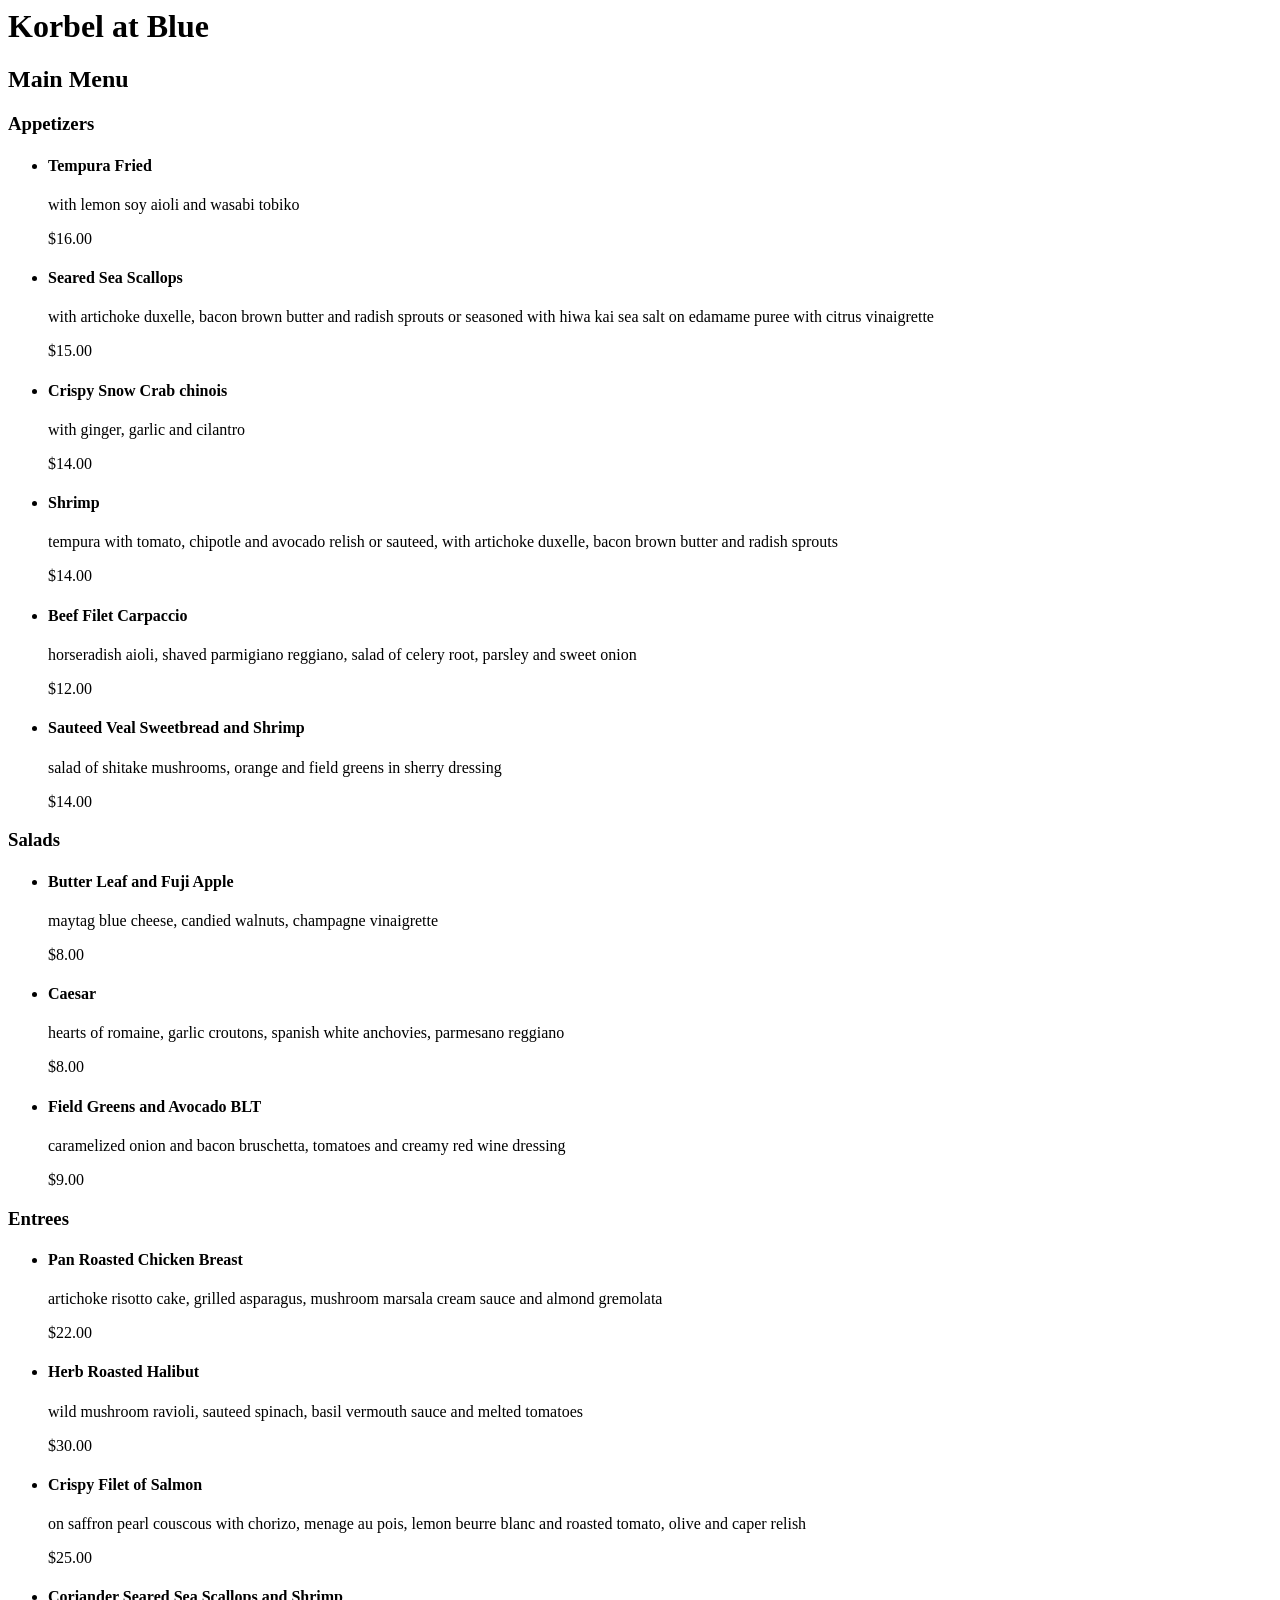
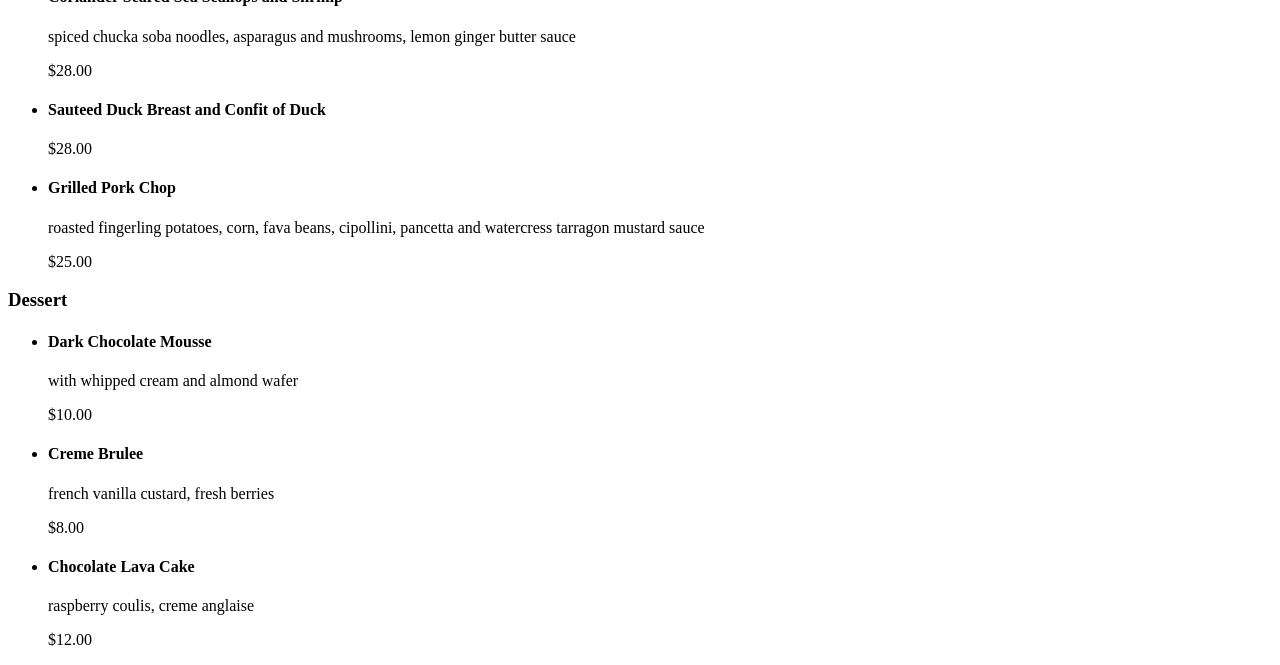
<file: grc1090/restaurantmenu/index.html>
<html lang="en"> 
     <head>
        <title>Restaurant Menu</title>
     </head>
    <body>
        <h1>Korbel at Blue</h1>
        <h2>Main Menu</h2>
        <h3>Appetizers</h3>
        <ul>
            <li><h4>Tempura Fried</h4>
                <p>with lemon soy aioli and wasabi tobiko</p>
                <p>$16.00</p>
            </li>
            <li><h4>Seared Sea Scallops</h4>
                <p>with artichoke duxelle, bacon brown butter and radish sprouts or seasoned with hiwa kai sea salt on edamame puree with citrus vinaigrette</p>
                <p>$15.00</p>
            </li>
            <li><h4>Crispy Snow Crab chinois</h4>
                <p>with ginger, garlic and cilantro</p>
                <p>$14.00</p>
            </li>
            <li><h4>Shrimp</h4>
                <p>tempura with tomato, chipotle and avocado relish or sauteed, with artichoke duxelle, bacon brown butter and radish sprouts</p>
                <p>$14.00</p>
            </li>
            <li><h4>Beef Filet Carpaccio</h4>
                <p>horseradish aioli, shaved parmigiano reggiano, salad of celery root, parsley and sweet onion</p>
                <p>$12.00</p>
            </li>
            <li><h4>Sauteed Veal Sweetbread and Shrimp</h4>
                <p>salad of shitake mushrooms, orange and field greens in sherry dressing</p>
                <p>$14.00</p>
            </li>
        </ul>
        <h3>Salads</h3>
        <ul>
            <li><h4>Butter Leaf and Fuji Apple</h4>
                <p>maytag blue cheese, candied walnuts, champagne vinaigrette</p>
                <p>$8.00</p>
            </li>
            <li><h4>Caesar</h4>
                <p>hearts of romaine, garlic croutons, spanish white anchovies, parmesano reggiano</p>
                <p>$8.00</p>
            </li>
            <li><h4>Field Greens and Avocado BLT</h4>
                <p>caramelized onion and bacon bruschetta, tomatoes and creamy red wine dressing</p>
                <p>$9.00</p>
            </li>
        </ul>
        <h3>Entrees</h3>
        <ul>
            <li><h4>Pan Roasted Chicken Breast</h4>
                <p>artichoke risotto cake, grilled asparagus, mushroom marsala cream sauce and almond gremolata</p>
                <p>$22.00</p>
            </li>
            <li><h4>Herb Roasted Halibut</h4>
                <p>wild mushroom ravioli, sauteed spinach, basil vermouth sauce and melted tomatoes</p>
                <p>$30.00</p>
            </li>
            <li><h4>Crispy Filet of Salmon</h4>
                <p>on saffron pearl couscous with chorizo, menage au pois, lemon beurre blanc and roasted tomato, olive and caper relish</p>
                <p>$25.00</p>
            </li>
            <li><h4>Coriander Seared Sea Scallops and Shrimp</h4>
                <p>spiced chucka soba noodles, asparagus and mushrooms, lemon ginger butter sauce</p>
                <p>$28.00</p>
            </li>
            <li><h4>Sauteed Duck Breast and Confit of Duck</h4>
                <p>$28.00</p>
            </li>
            <li><h4>Grilled Pork Chop</h4>
                <p>roasted fingerling potatoes, corn, fava beans, cipollini, pancetta and watercress tarragon mustard sauce</p>
                <p>$25.00</p>
            </li>
        </ul>
        <h3>Dessert</h3>
        <ul>
            <li><h4>Dark Chocolate Mousse</h4>
                <p>with whipped cream and almond wafer</p>
                <p>$10.00</p>
            </li>
            <li><h4>Creme Brulee</h4>
                <p>french vanilla custard, fresh berries</p>
                <p>$8.00</p>
            </li>
            <li><h4>Chocolate Lava Cake</h4>
                <p>raspberry coulis, creme anglaise</p>
                <p>$12.00</p>
            </li>
        </ul>

    </body>
 </html>
</file>
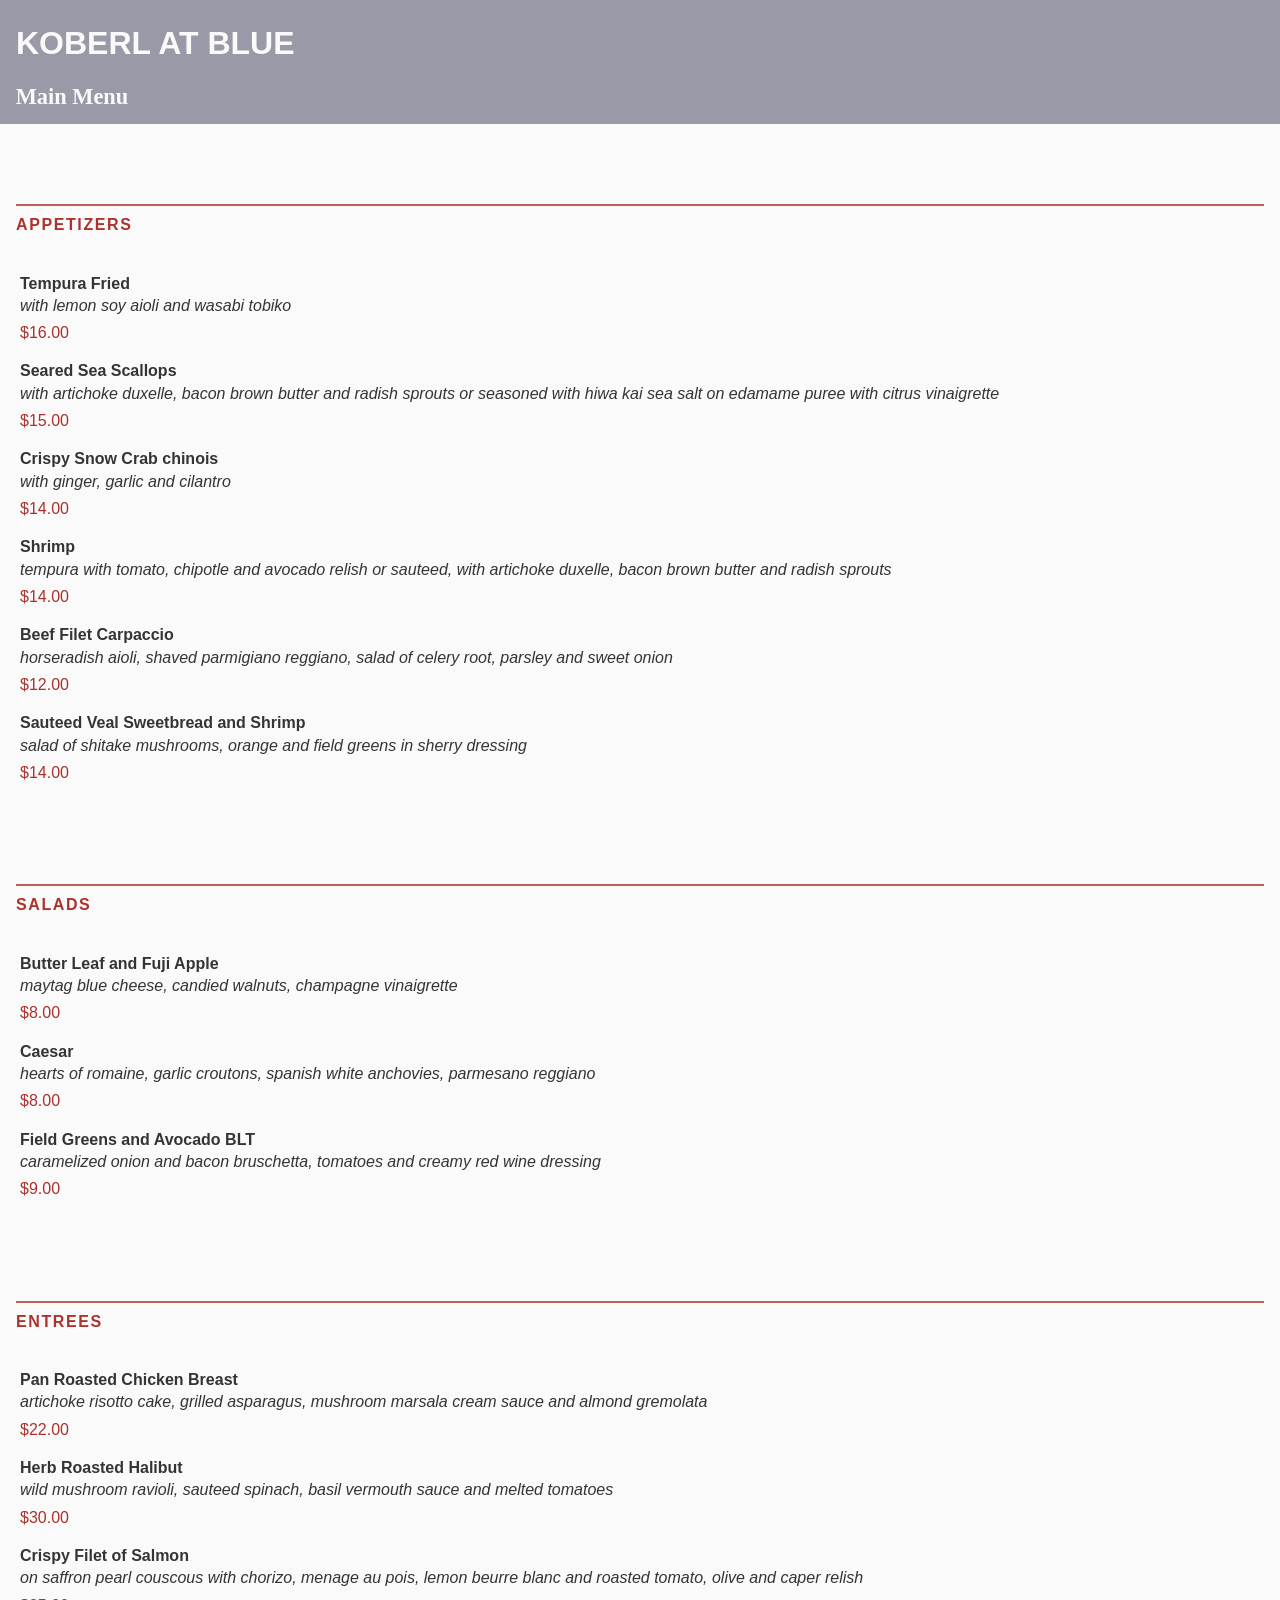
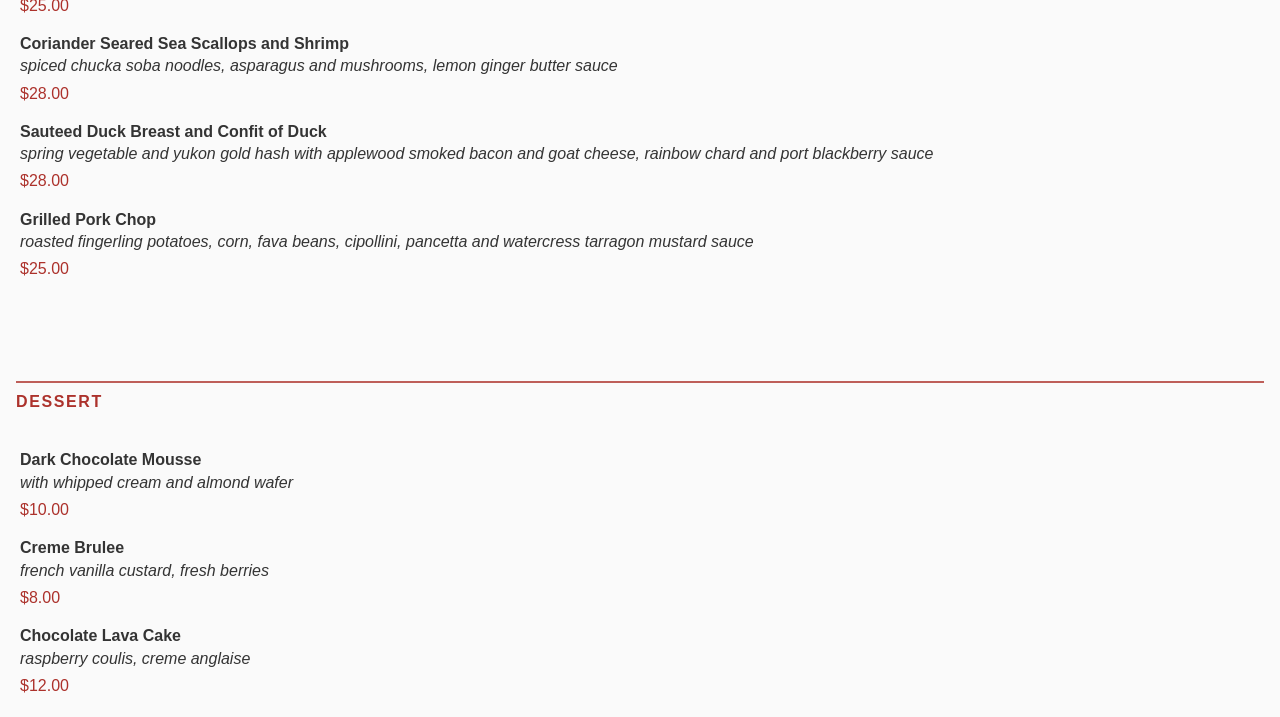
<file: grc1090/restaurantmenucss/index.html>
<html lang="en"> 
     <head>
        <meta name="viewport" content="width=device-width, initial-scale=1.0"/>
        <link rel="stylesheet" type="text/css" href="style.css"/>
        <title>Restaurant Menu</title>
     </head>
    <body>
        <h1>Koberl at Blue</h1>
        <h2>Main Menu</h2>
        <h3>Appetizers</h3>
        <ul>
            <li><h4>Tempura Fried</h4>
                <p class="description">with lemon soy aioli and wasabi tobiko</p>
                <p class="price">$16.00</p>
            </li>
            <li><h4>Seared Sea Scallops</h4>
                <p class="description">with artichoke duxelle, bacon brown butter and radish sprouts or seasoned with hiwa kai sea salt on edamame puree with citrus vinaigrette</p>
                <p class="price">$15.00</p>
            </li>
            <li><h4>Crispy Snow Crab chinois</h4>
                <p class="description">with ginger, garlic and cilantro</p>
                <p class="price">$14.00</p>
            </li>
            <li><h4>Shrimp</h4>
                <p class="description">tempura with tomato, chipotle and avocado relish or sauteed, with artichoke duxelle, bacon brown butter and radish sprouts</p>
                <p class="price">$14.00</p>
            </li>
            <li><h4>Beef Filet Carpaccio</h4>
                <p class="description">horseradish aioli, shaved parmigiano reggiano, salad of celery root, parsley and sweet onion</p>
                <p class="price">$12.00</p>
            </li>
            <li><h4>Sauteed Veal Sweetbread and Shrimp</h4>
                <p class="description">salad of shitake mushrooms, orange and field greens in sherry dressing</p>
                <p class="price">$14.00</p>
            </li>
        </ul>
        <h3>Salads</h3>
        <ul>
            <li><h4>Butter Leaf and Fuji Apple</h4>
                <p class="description">maytag blue cheese, candied walnuts, champagne vinaigrette</p>
                <p class="price">$8.00</p>
            </li>
            <li><h4>Caesar</h4>
                <p class="description">hearts of romaine, garlic croutons, spanish white anchovies, parmesano reggiano</p>
                <p class="price">$8.00</p>
            </li>
            <li><h4>Field Greens and Avocado BLT</h4>
                <p class="description">caramelized onion and bacon bruschetta, tomatoes and creamy red wine dressing</p>
                <p class="price">$9.00</p>
            </li>
        </ul>
        <h3>Entrees</h3>
        <ul>
            <li><h4>Pan Roasted Chicken Breast</h4>
                <p class="description">artichoke risotto cake, grilled asparagus, mushroom marsala cream sauce and almond gremolata</p>
                <p class="price">$22.00</p>
            </li>
            <li><h4>Herb Roasted Halibut</h4>
                <p class="description">wild mushroom ravioli, sauteed spinach, basil vermouth sauce and melted tomatoes</p>
                <p class="price">$30.00</p>
            </li>
            <li><h4>Crispy Filet of Salmon</h4>
                <p class="description">on saffron pearl couscous with chorizo, menage au pois, lemon beurre blanc and roasted tomato, olive and caper relish</p>
                <p class="price">$25.00</p>
            </li>
            <li><h4>Coriander Seared Sea Scallops and Shrimp</h4>
                <p class="description">spiced chucka soba noodles, asparagus and mushrooms, lemon ginger butter sauce</p>
                <p class="price">$28.00</p>
            </li>
            <li><h4>Sauteed Duck Breast and Confit of Duck</h4>
                <p class="description">spring vegetable and yukon gold hash with applewood smoked bacon and goat cheese, rainbow chard and port blackberry sauce</p>
                <p class="price">$28.00</p>
            </li>
            <li><h4>Grilled Pork Chop</h4>
                <p class="description">roasted fingerling potatoes, corn, fava beans, cipollini, pancetta and watercress tarragon mustard sauce</p>
                <p class="price">$25.00</p>
            </li>
        </ul>
        <h3>Dessert</h3>
        <ul>
            <li><h4>Dark Chocolate Mousse</h4>
                <p class="description">with whipped cream and almond wafer</p>
                <p class="price">$10.00</p>
            </li>
            <li><h4>Creme Brulee</h4>
                <p class="description">french vanilla custard, fresh berries</p>
                <p class="price">$8.00</p>
            </li>
            <li><h4>Chocolate Lava Cake</h4>
                <p class="description">raspberry coulis, creme anglaise</p>
                <p class="price">$12.00</p>
            </li>
        </ul>

    </body>
 </html>
</file>
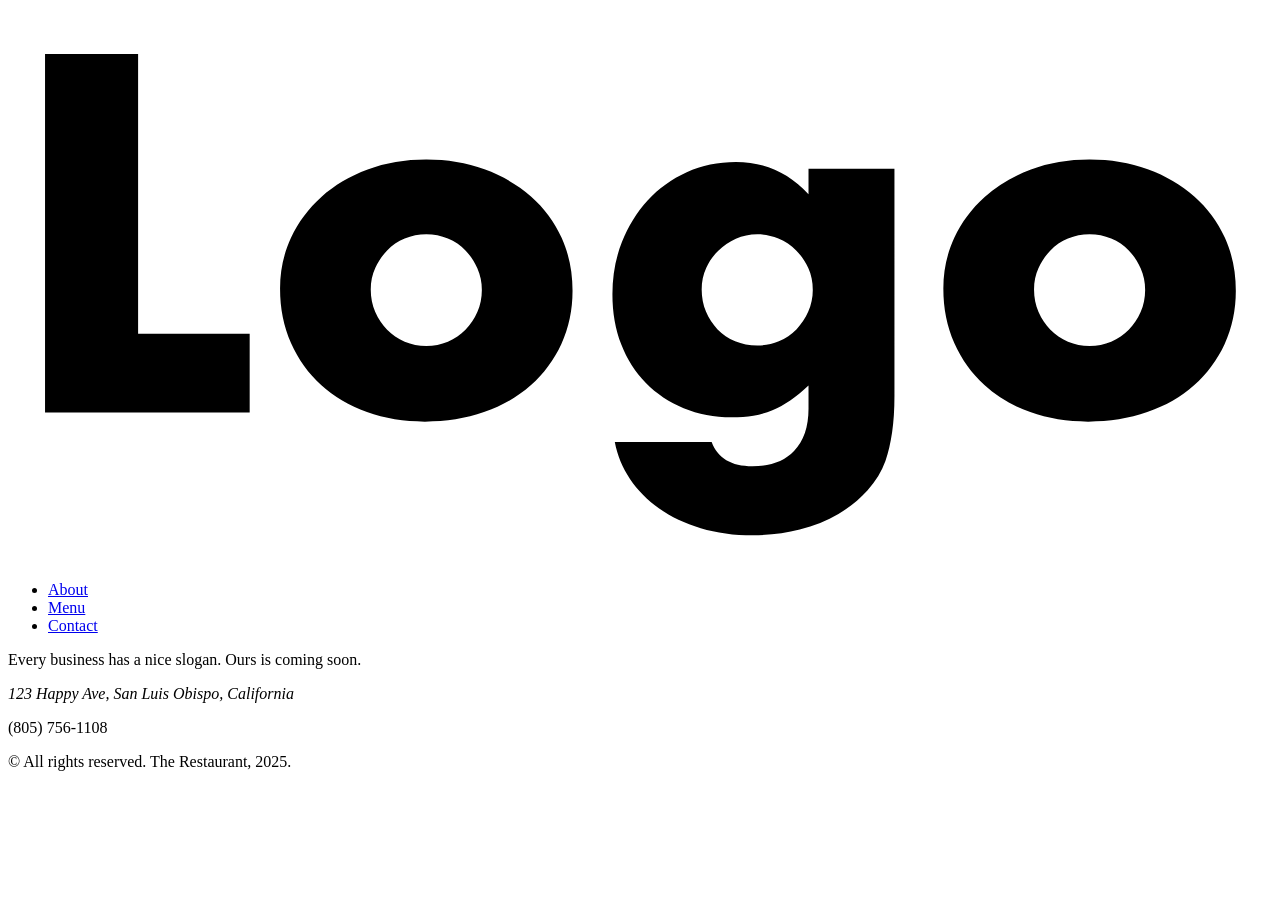
<file: grc1090/website-content-hierarchy/index.html>
<!doctype html>  
    <html lang="en">  
        <head>  
            <meta charset="UTF-8">  
            <meta name="viewport" content="width=device-width, initial-scale=1">  
            <meta http-equiv="Cache-Control" content="no-cache, no-store, must-revalidate" />  
            <meta http-equiv="Pragma" content="no-cache" />  
            <meta http-equiv="Expires" content="0" />  
            <title>Untitled Document</title>  
        </head>   
        <body>  
            
            <header>
                <h1><a href="index.html"> <img src="logo.svg"></a> </h1>
                <nav>
                    <ul>
                        <li><a href="about.html">About</a></li>
                        <li><a href="menu.html">Menu</a></li>
                        <li><a href="contact.html">Contact</a></li>
                    </ul>
                </nav>
            </header>
            
            <main>
                <p>Every business has a nice slogan. Ours is coming soon.</p>

                <address>123 Happy Ave, San Luis Obispo, California</address>

                <p>(805) 756-1108</p>
            </main>

            <footer>
                <p>© All rights reserved. The Restaurant, 2025.</p>
            </footer>
        </body>  
    </html>
</file>
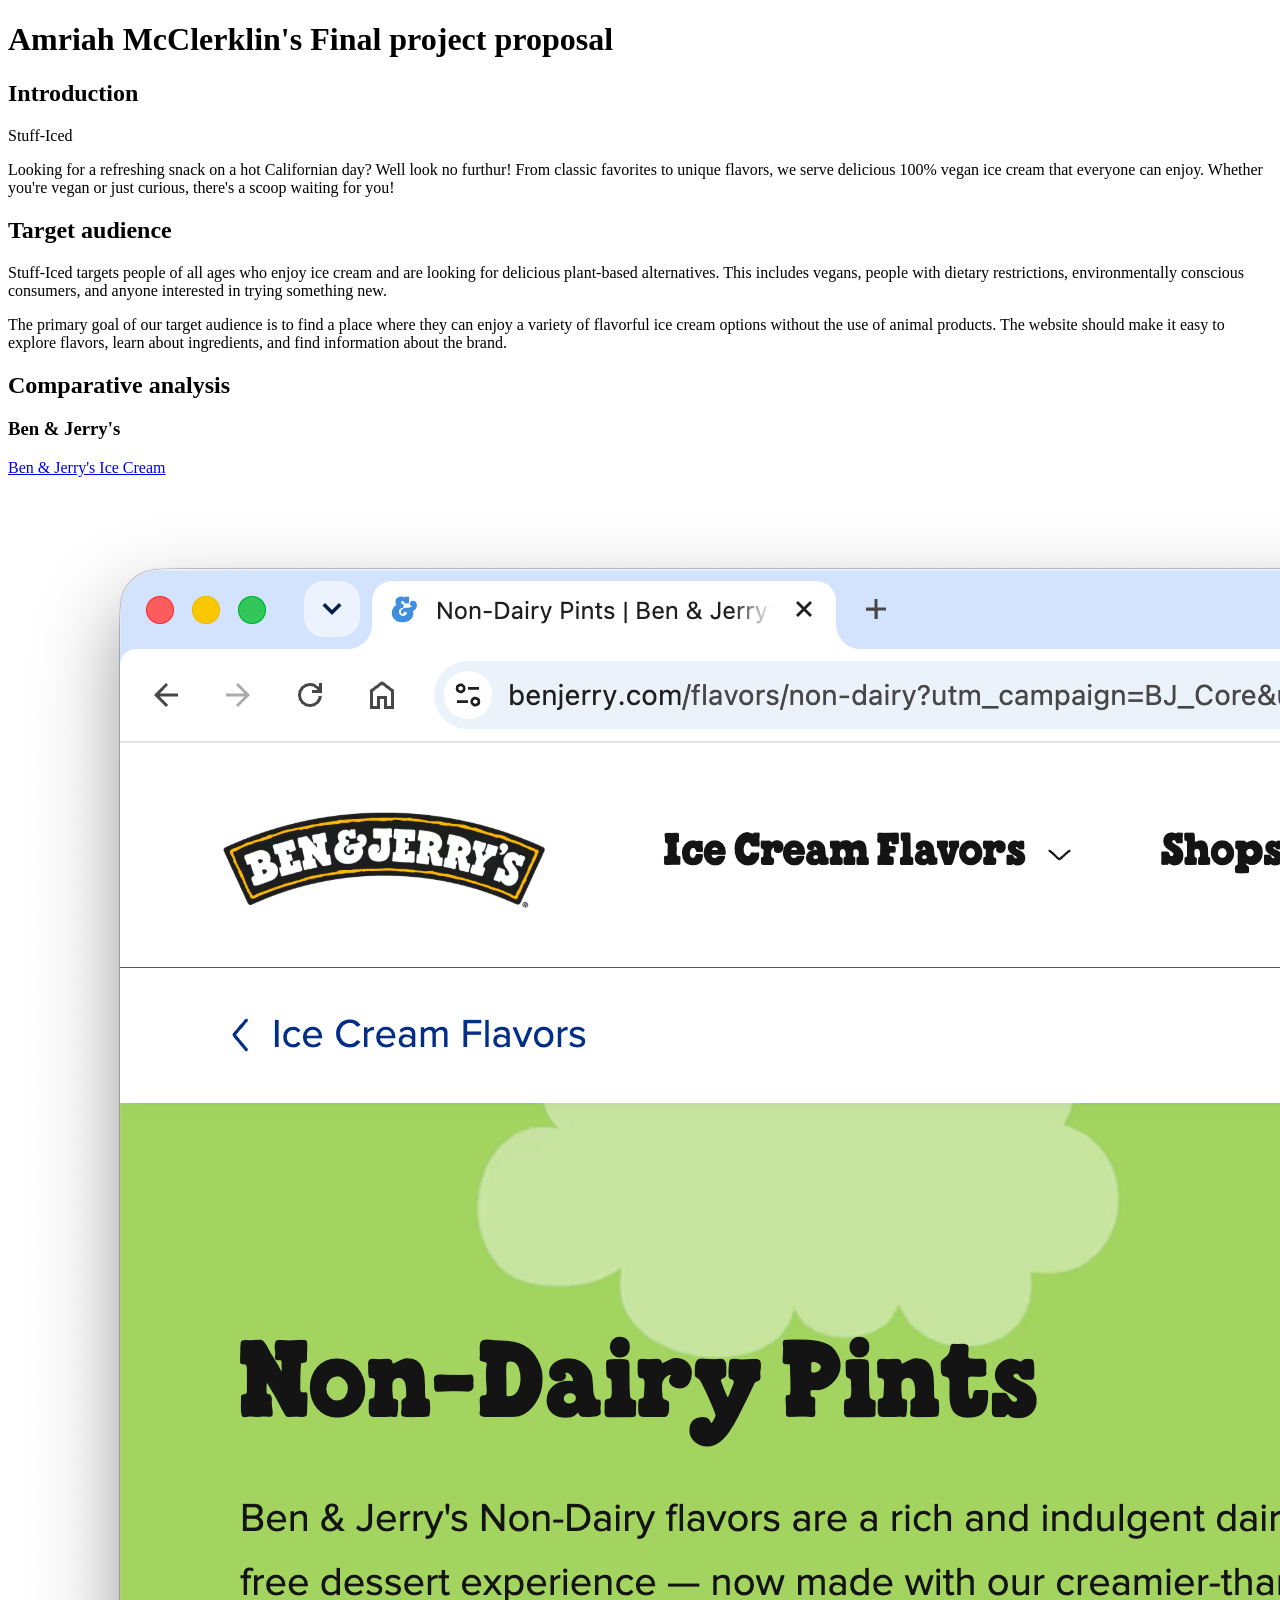
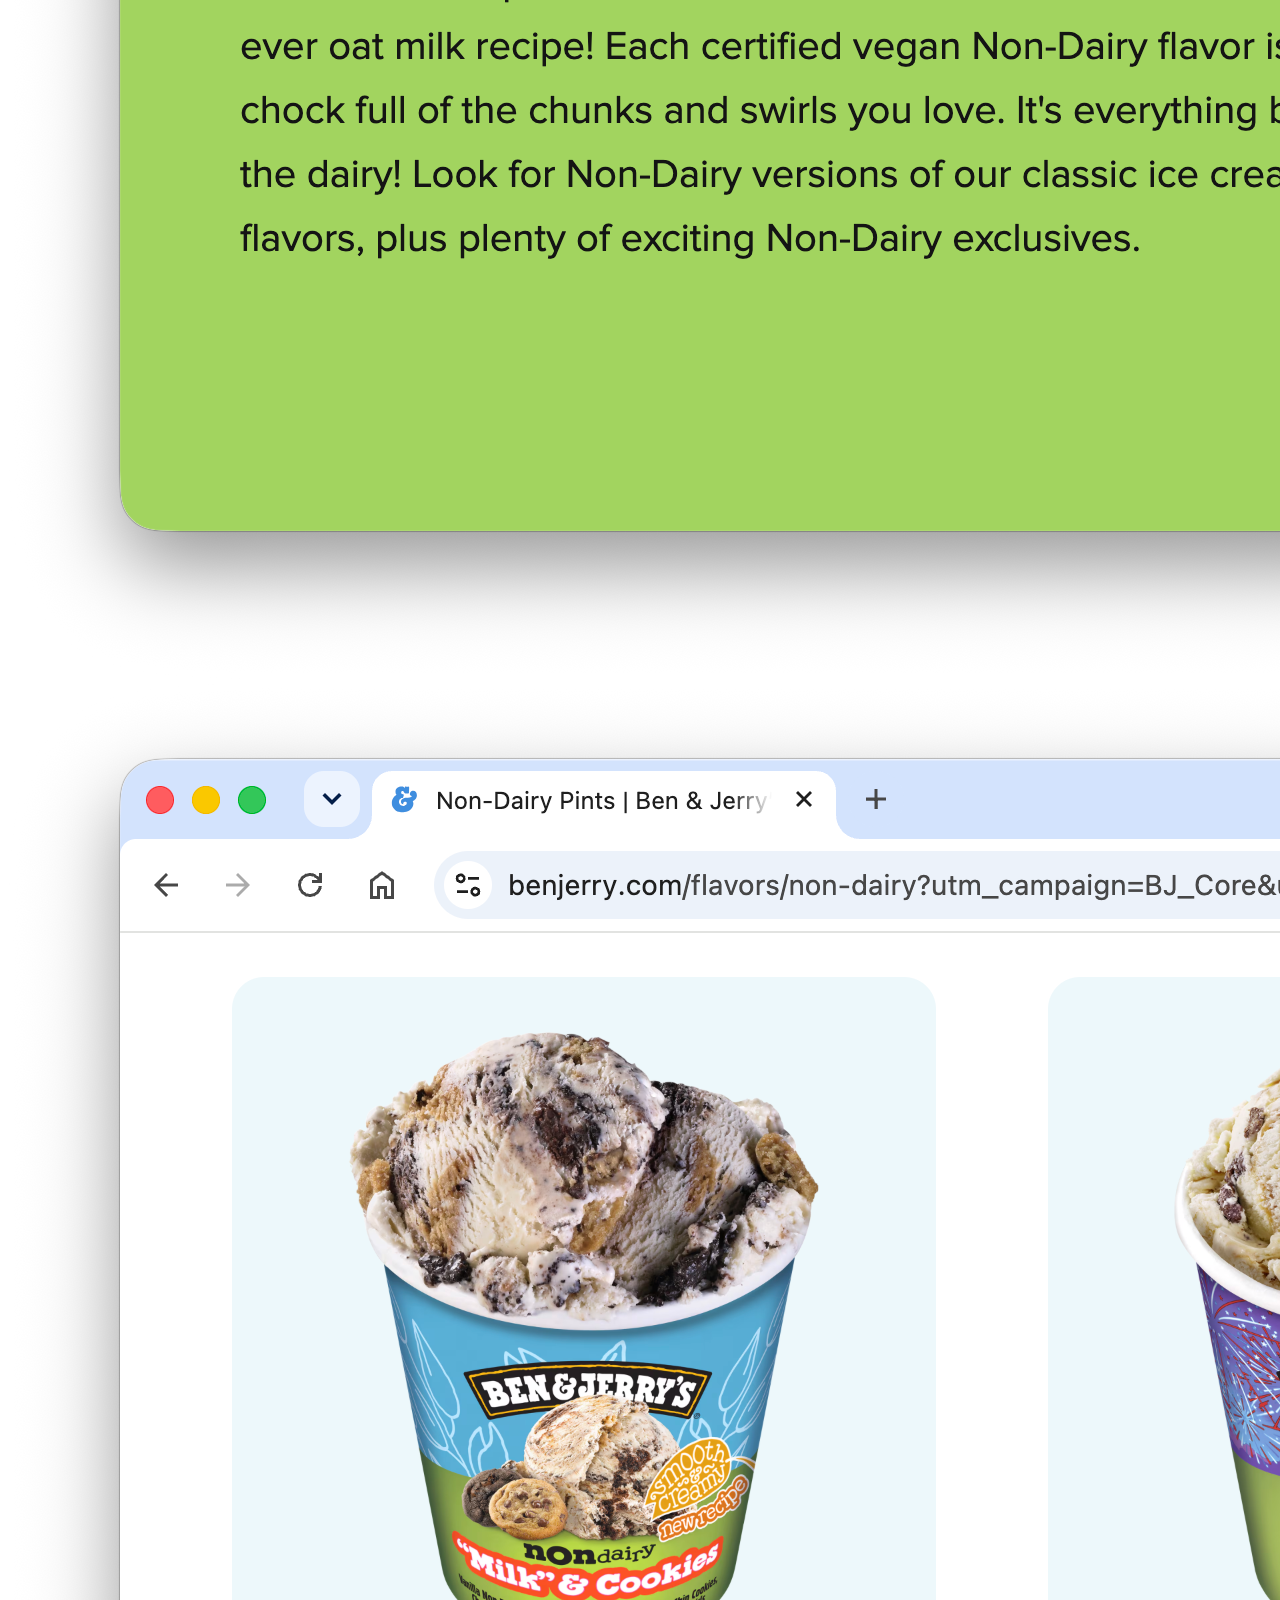
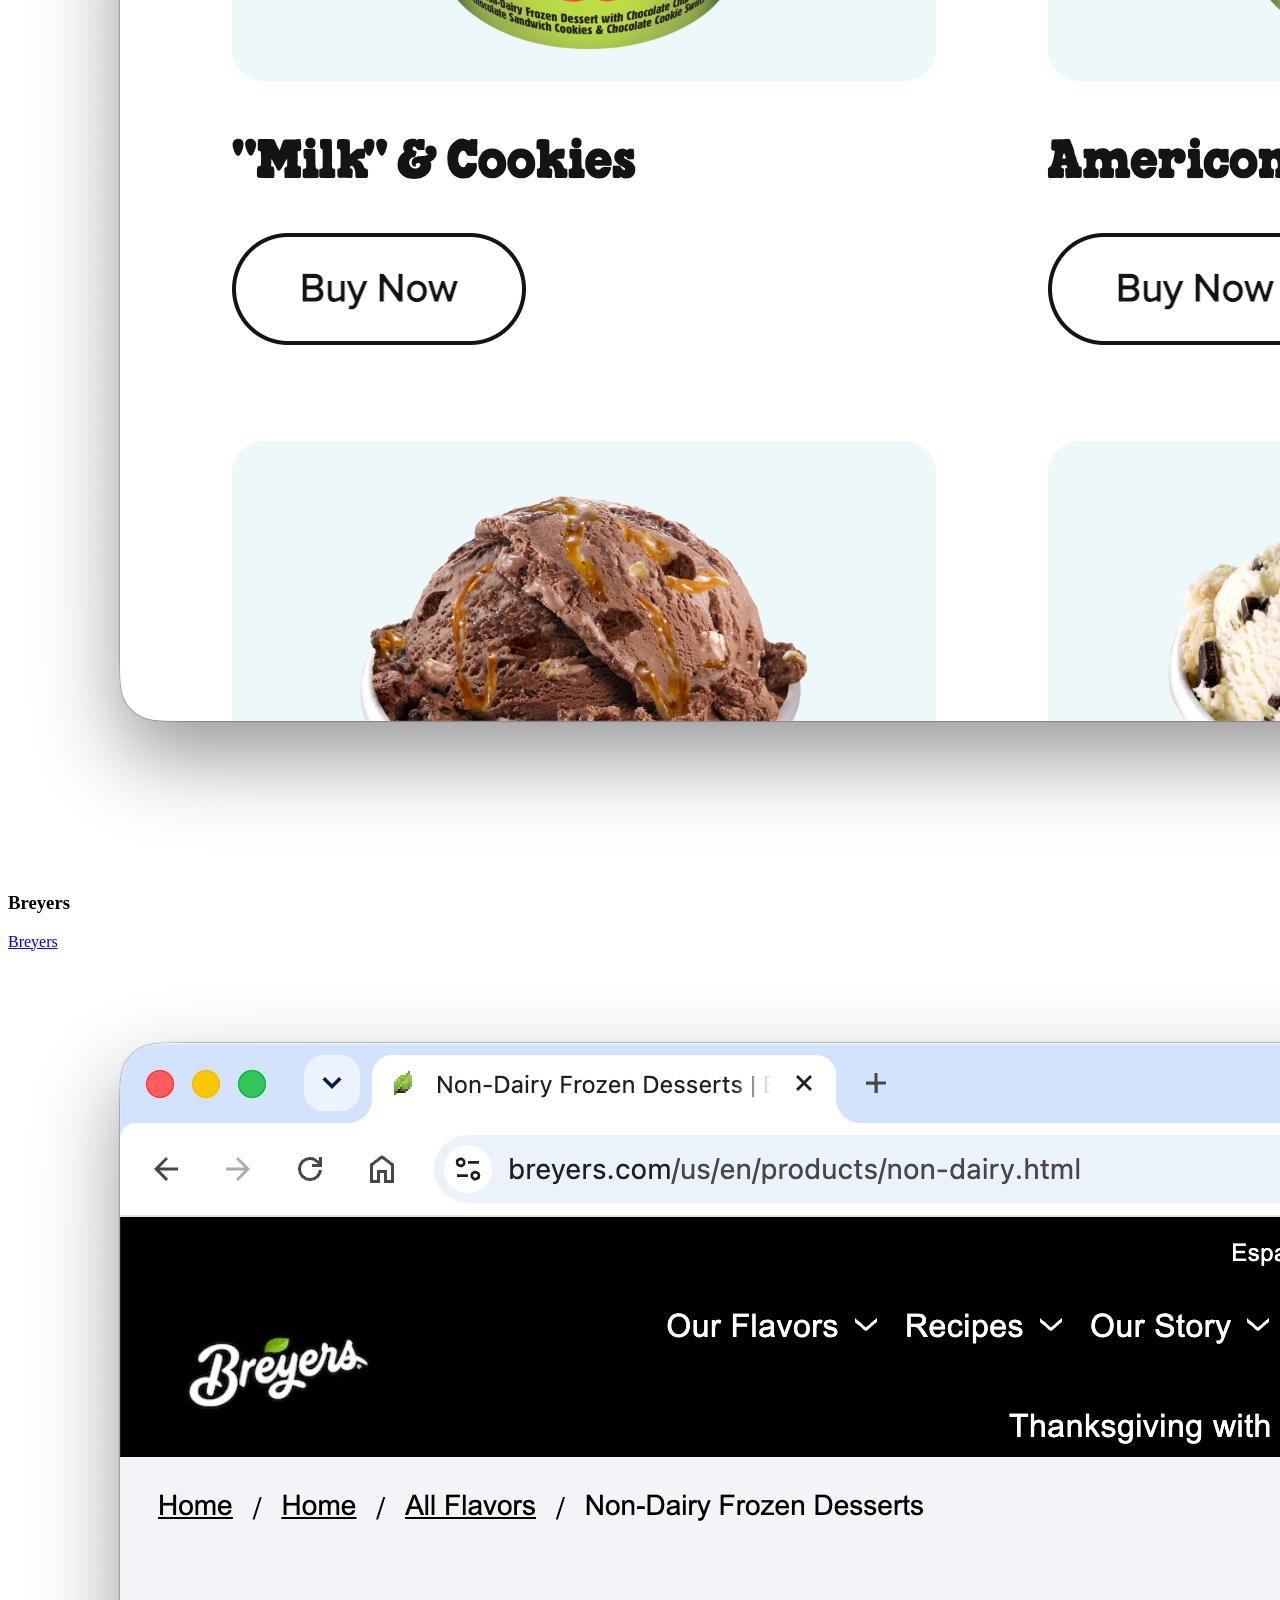
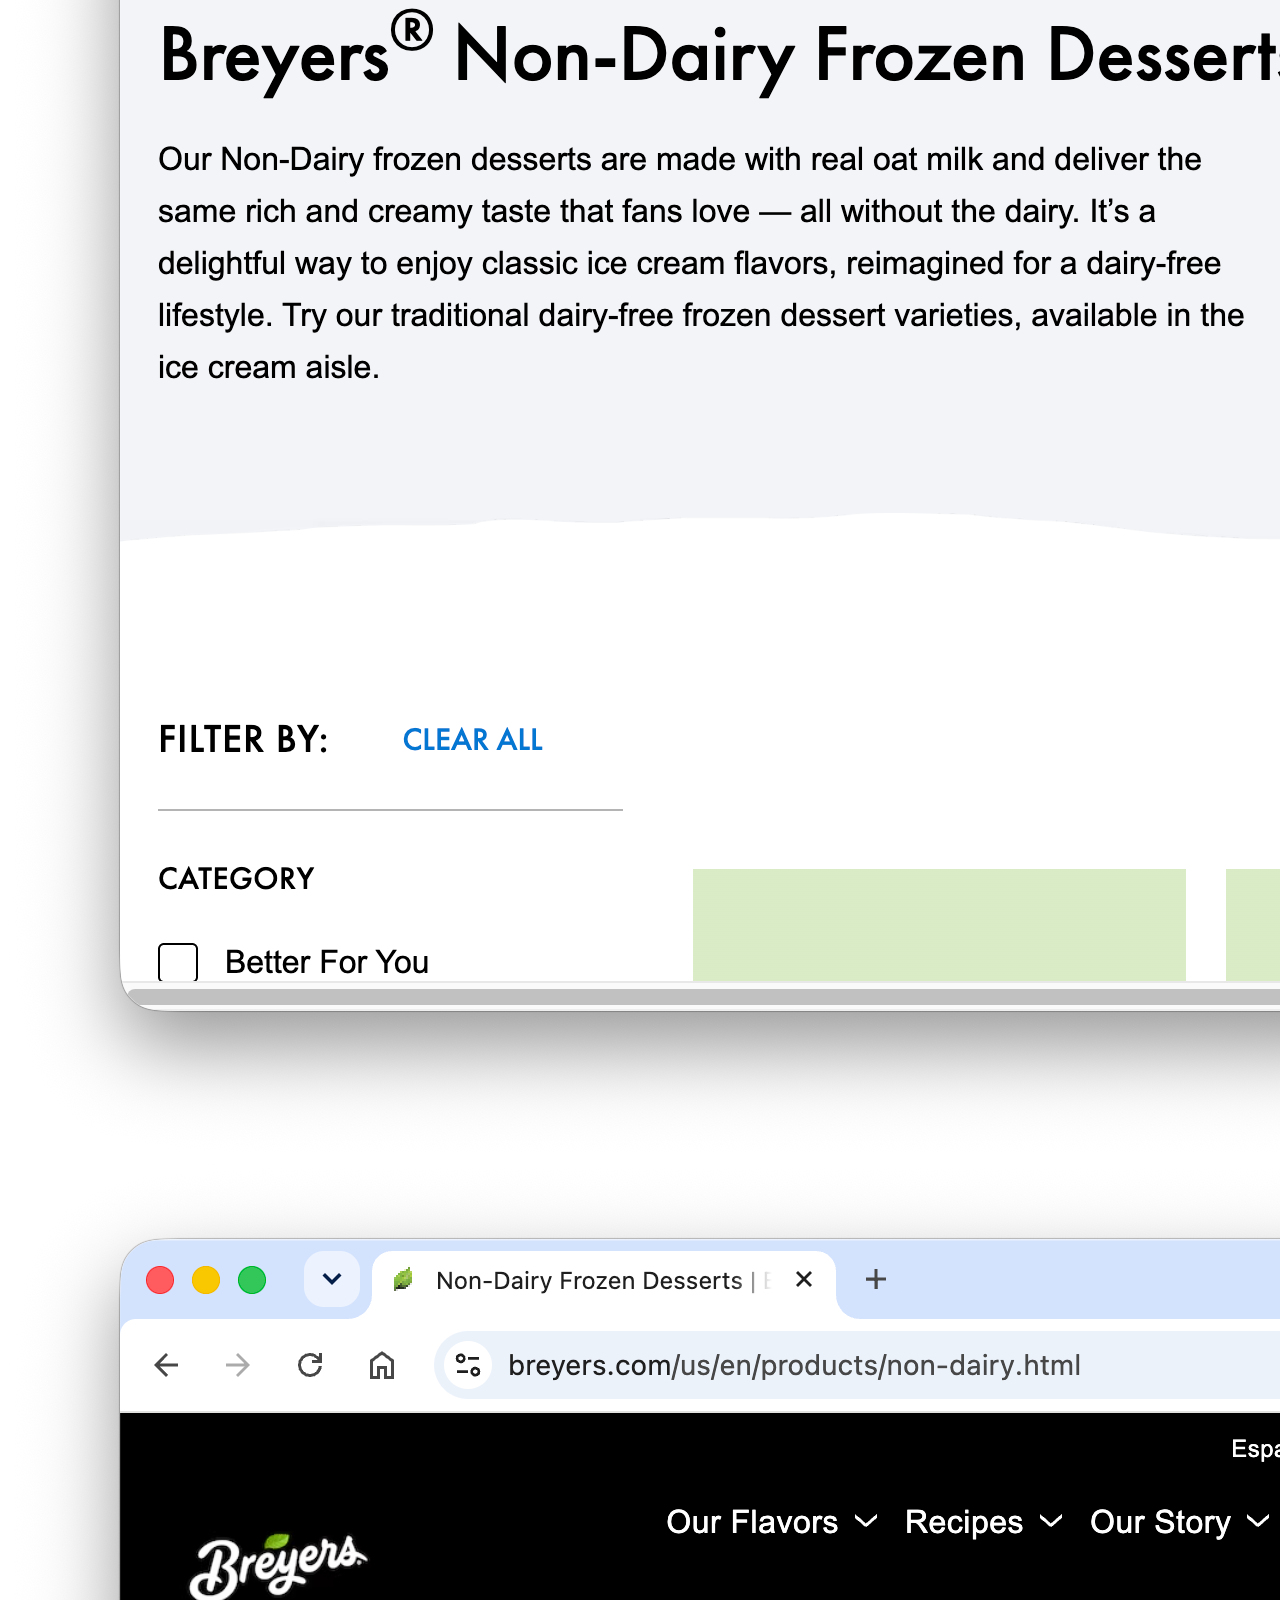
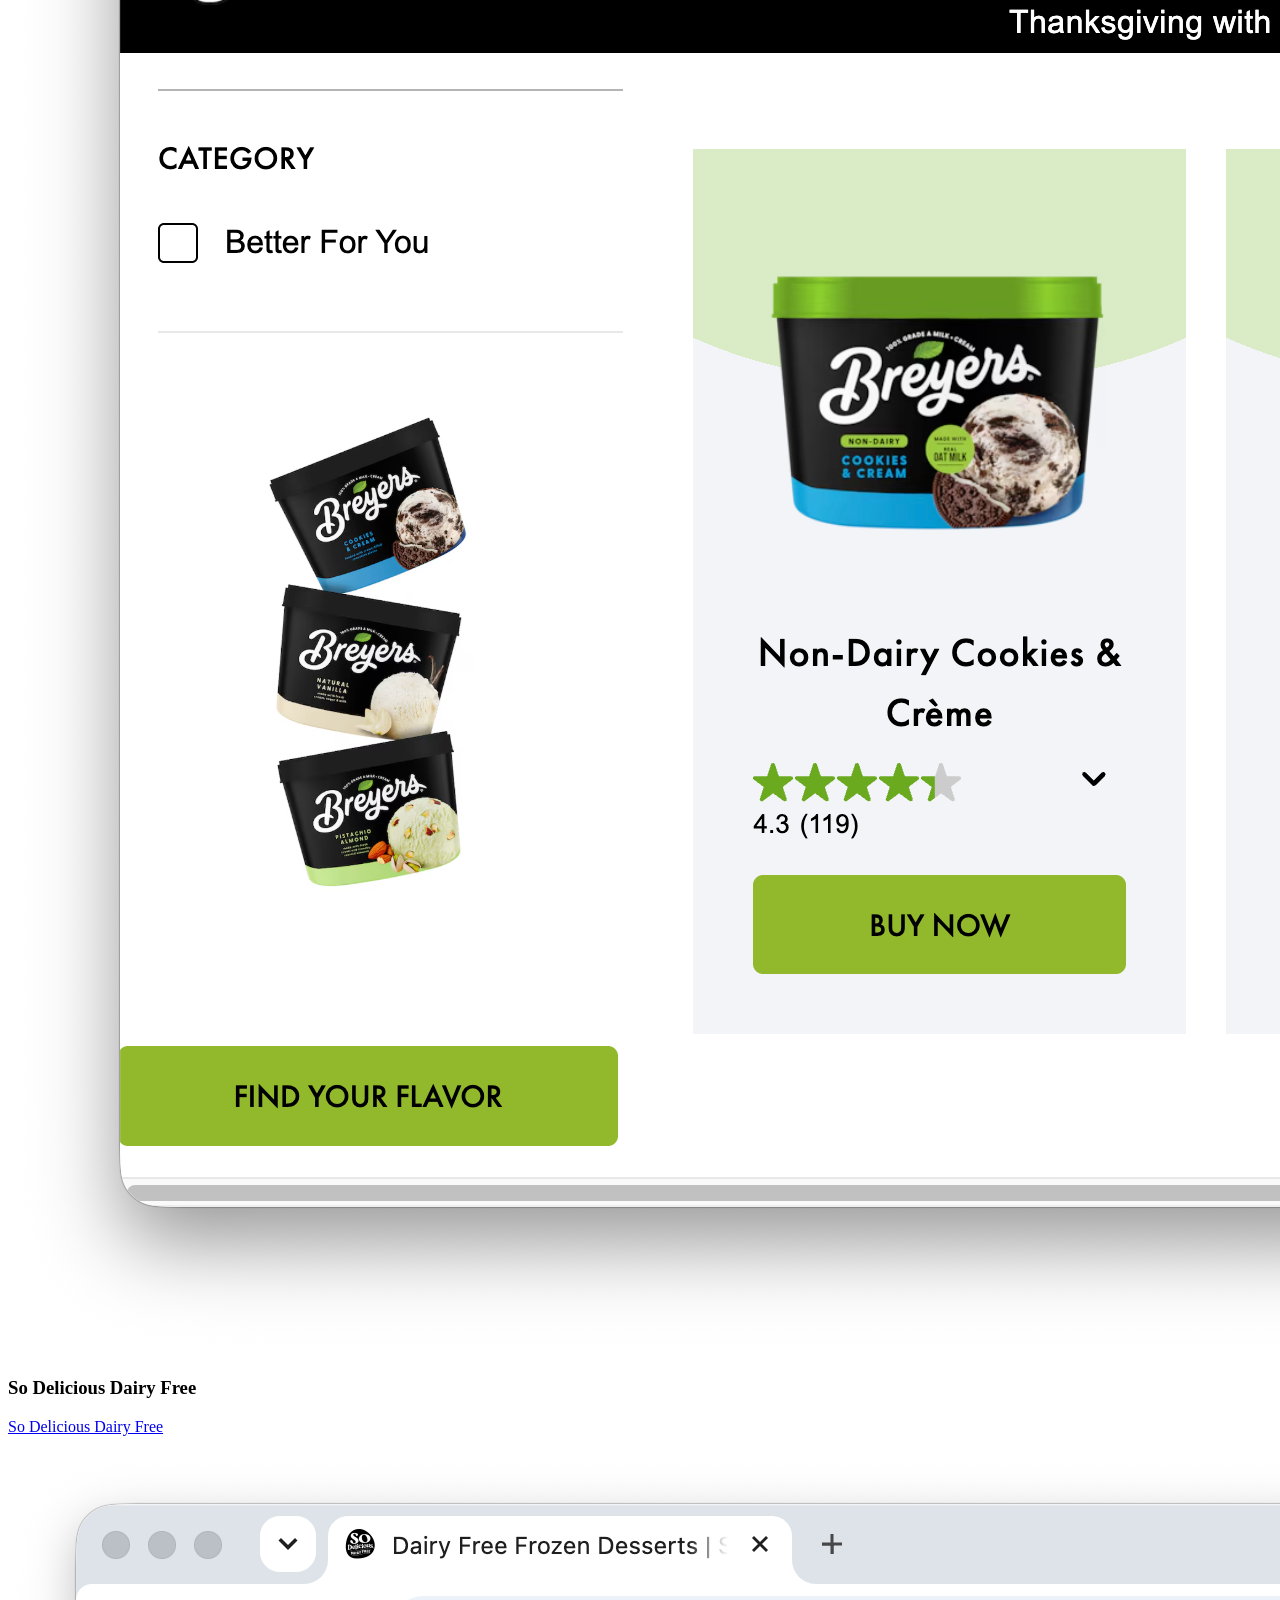
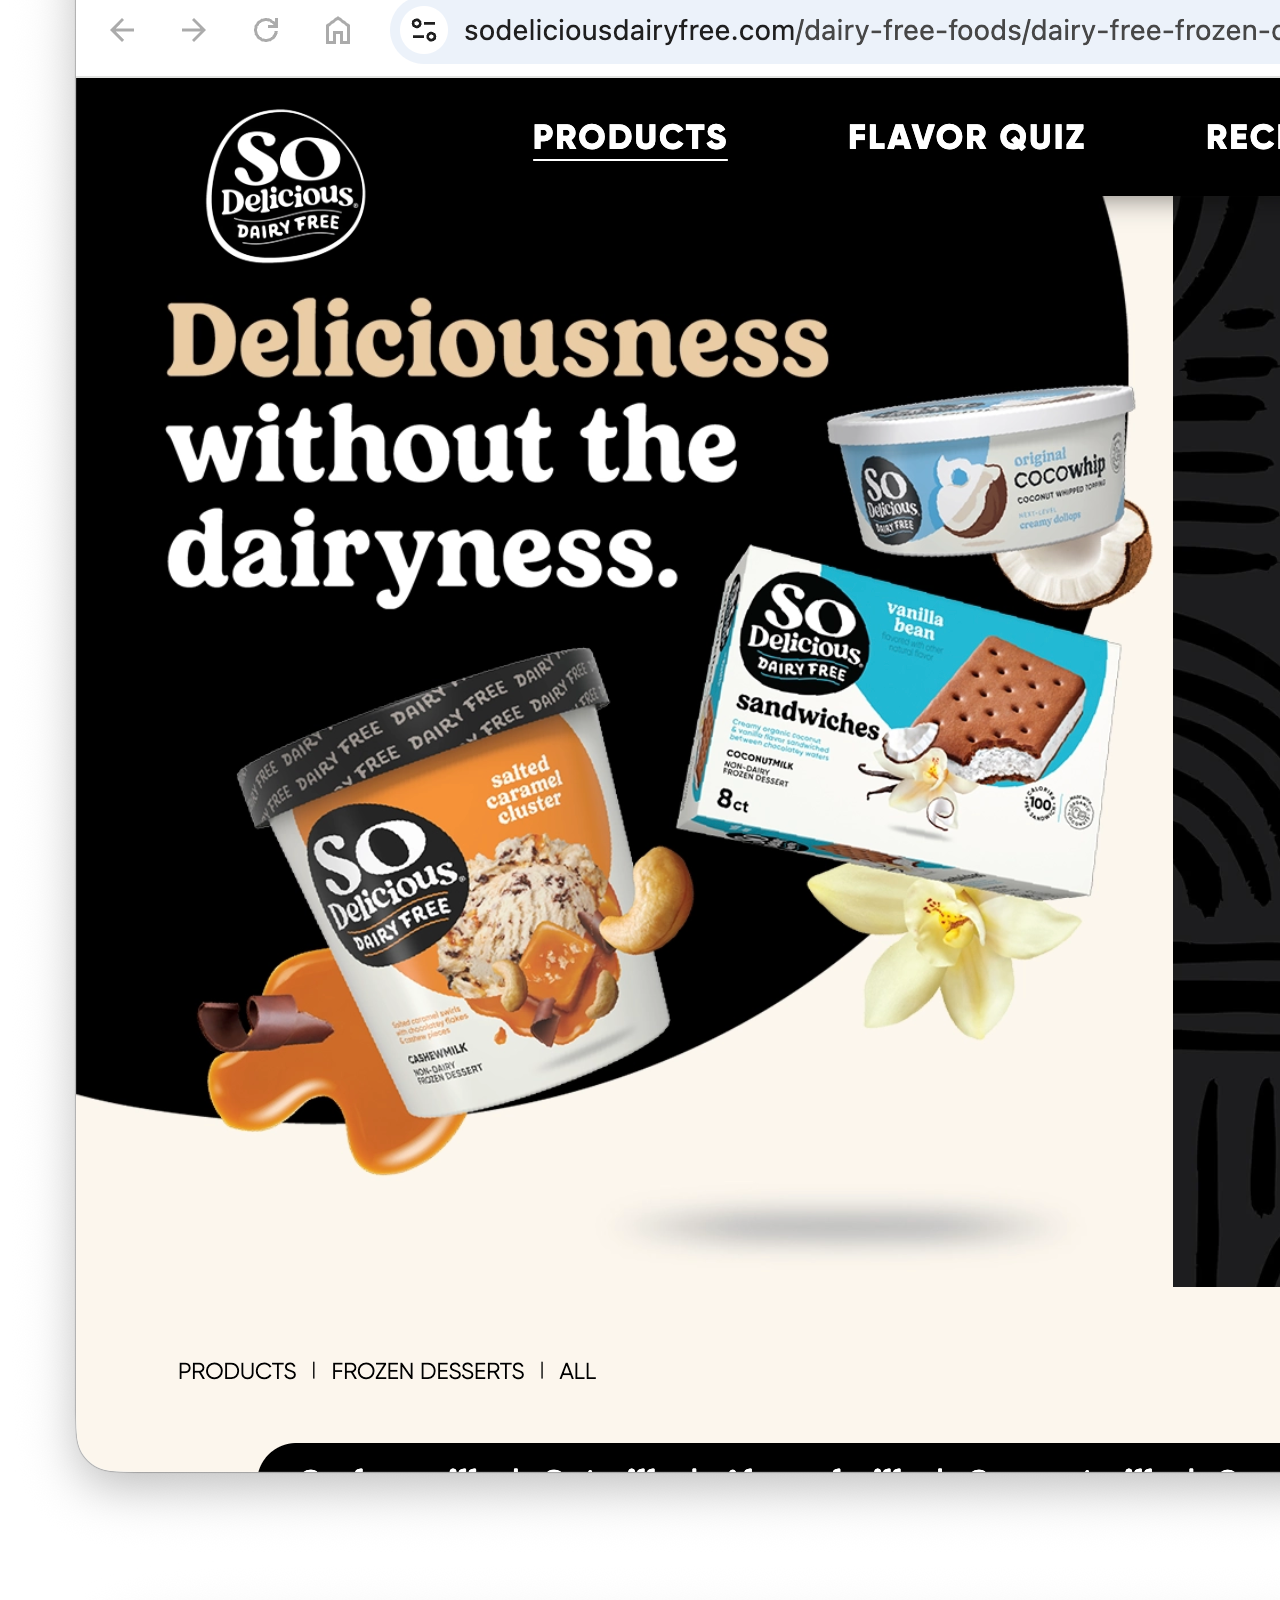
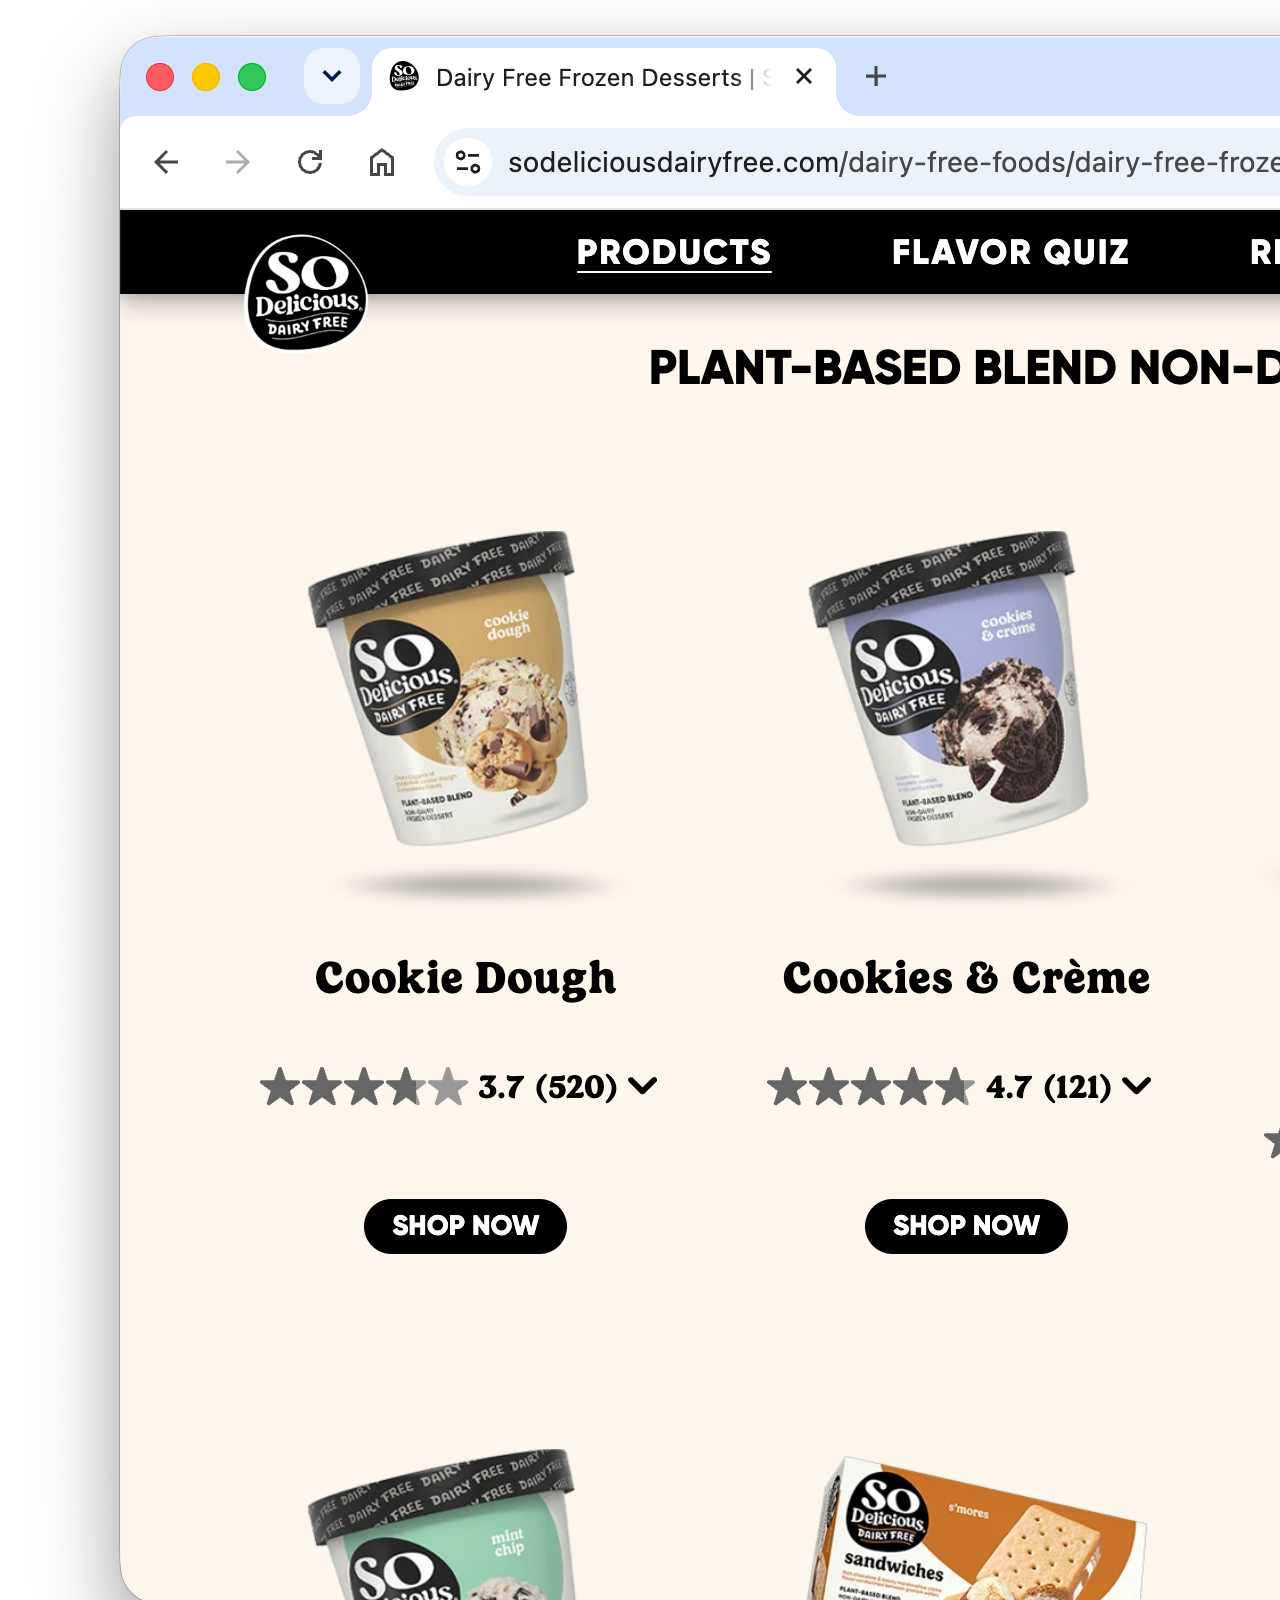
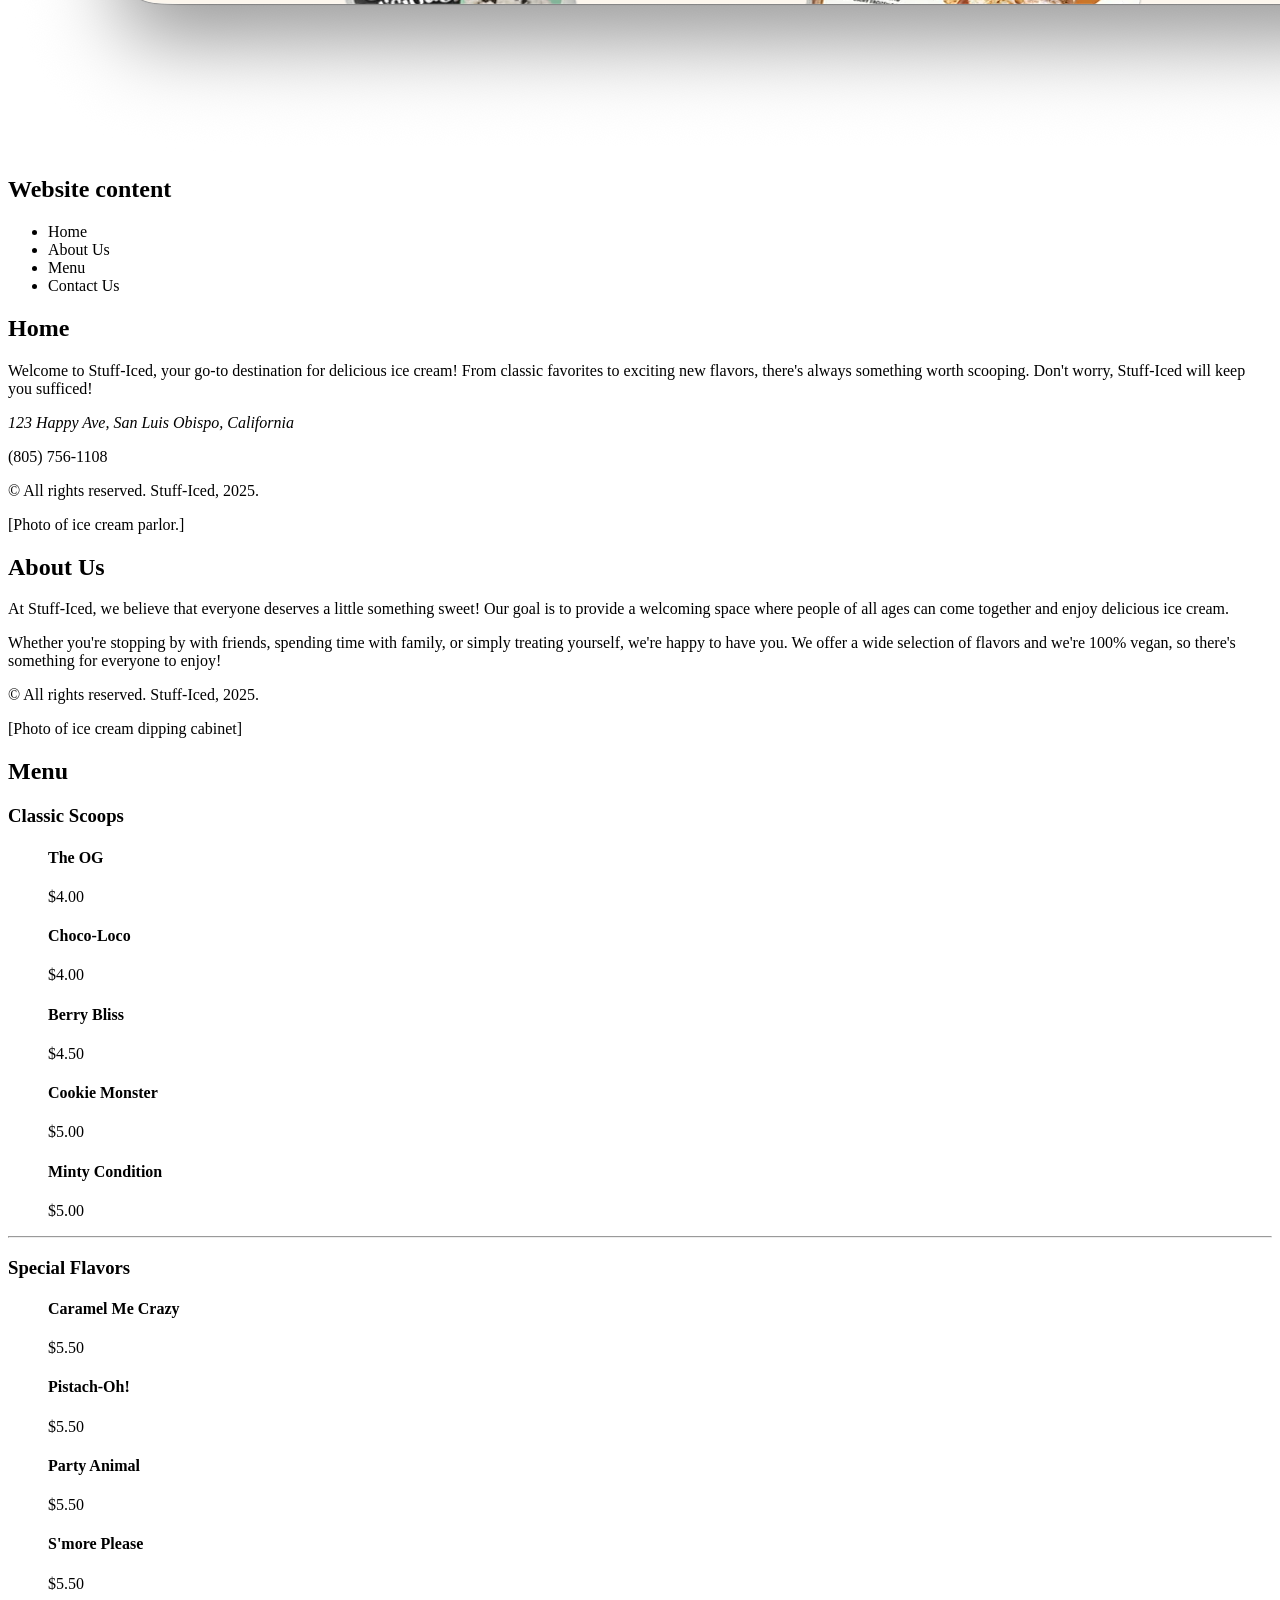
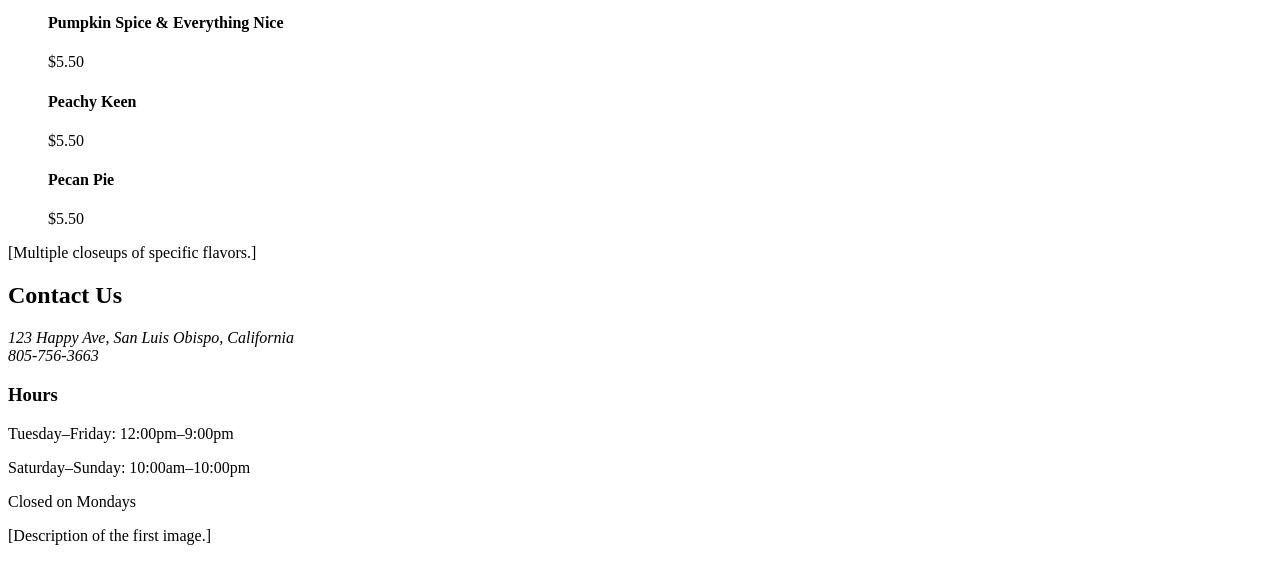
<file: grc1090/website-proposal/index.html>
<!doctype html>  
<html>
    <head>
        <meta charset="UTF-8">
        <meta name="viewport" content="width=device-width, initial-scale=1">
         <link rel="stylesheet" type="text/css" href="https://grc-ribeiro.github.io/files/proposal.css">
        <title>Amriah McClerklin - Final project proposal</title>
    </head>
    <body>
    
        <div class="container">
        
            <h1>Amriah McClerklin's Final project proposal</h1>
            
            <h2>Introduction</h2>
            
            <p>Stuff-Iced</p>
            
            <p>Looking for a refreshing snack on a hot Californian day? Well look no furthur! From classic favorites to unique flavors, we serve delicious 100% vegan ice cream that everyone can enjoy. Whether you're vegan or just curious, there's a scoop waiting for you!</p>
            
            <h2>Target audience</h2>
            
            <p>Stuff-Iced targets people of all ages who enjoy ice cream and are looking for delicious plant-based alternatives. This includes vegans, people with dietary restrictions, environmentally conscious consumers, and anyone interested in trying something new.</p>

            <p>The primary goal of our target audience is to find a place where they can enjoy a variety of flavorful ice cream options without the use of animal products. The website should make it easy to explore flavors, learn about ingredients, and find information about the brand.</p>
            
            <h2>Comparative analysis</h2>
            
            <h3>Ben & Jerry's</h3>
           
            <p><a href="https://www.benjerry.com/flavors/non-dairy?utm_campaign=BJ_Core&utm_medium=paidsearch&utm_source=google&utm_content=serp&utm_term=ben+and+jerry%27s+ice+cream">Ben & Jerry's Ice Cream</a></p>
            
            <img src="benjerry1.png" alt="Screenshot of the non dairy description page of the Ben & Jerry's website." title="" />
            
            <img src="benjerry2.png" alt="Screenshot of the non dairy ice cream page of the Ben & Jerry's website." title="" />

            <h3>Breyers</h3>
           
            <p><a href="https://www.breyers.com/us/en/products/non-dairy.html">Breyers</a></p> 
            
            <img src="breyers1.png" alt="Screenshot of the non dairy description page of the Breyers website." title="" />
            
            <img src="breyers2.png" alt="Screenshot of the non dairy ice cream page of the Breyers website." title="" />


            <h3>So Delicious Dairy Free</h3>
           
            <p><a href="https://www.sodeliciousdairyfree.com/dairy-free-foods/dairy-free-frozen-desserts/">So Delicious Dairy Free</a></p> 
            
            <img src="sodelicious1.png" alt="Screenshot of the non dairy description page of the So Delicious Dairy Free website." title="" />
            
            <img src="sodelicious2.png" alt="Screenshot of the non dairy ice cream page of the So Delicious Dairy Free website." title="" />


            <h2>Website content</h2>
           
           <nav>
                 <ul>
                    <li>Home</li>
                    <li>About Us</li>
                    <li>Menu</li>
                    <li>Contact Us</li>
                </ul>
            </nav>
            
            <section>
            
					<h1>Home</h1>
				
					<p>Welcome to Stuff-Iced, your go-to destination for delicious ice cream! From classic favorites to exciting new flavors, there's always something worth scooping. Don't worry, Stuff-Iced will keep you sufficed!</p>

                    <address>123 Happy Ave, San Luis Obispo, California</address>
                    <p>(805) 756-1108</p>
                    <p>© All rights reserved. Stuff-Iced, 2025.</p>
			  
				    <p>[Photo of ice cream parlor.]</p>
				
            </section>
            
            <section>
            
					<h1>About Us</h1>
				
					<p>At Stuff-Iced, we believe that everyone deserves a little something sweet! Our goal is to provide a welcoming space where people of all ages can come together and enjoy delicious ice cream.</p>

                    <p>Whether you're stopping by with friends, spending time with family, or simply treating yourself, we're happy to have you. We offer a wide selection of flavors and we're 100% vegan, so there's something for everyone to enjoy!</p>

                    <p>© All rights reserved. Stuff-Iced, 2025.</p>
			  
					<p>[Photo of ice cream dipping cabinet]</p>
				
            </section>

            <section>
            
					<h1>Menu</h1>
                    <h3>Classic Scoops</h3>
                    <ul>
                        <h4>The OG</h4>
                        <p>$4.00</p>
                        <h4>Choco-Loco</h4>
                        <p>$4.00</p>
                        <h4>Berry Bliss</h4>
                        <p>$4.50</p>
                        <h4>Cookie Monster</h4>
                        <p>$5.00</p>
                        <h4>Minty Condition</h4>
                        <p>$5.00</p>
                    </ul>

                    <hr>

                    <h3>Special Flavors</h3>
                    <ul>
                        <h4>Caramel Me Crazy</h4>
                        <p>$5.50</p>
                        <h4>Pistach-Oh!</h4>
                        <p>$5.50</p>
                        <h4>Party Animal</h4>
                        <p>$5.50</p>
                        <h4>S'more Please</h4>
                        <p>$5.50</p>
                        <h4>Pumpkin Spice & Everything Nice</h4>
                        <p>$5.50</p>
                        <h4>Peachy Keen</h4>
                        <p>$5.50</p>
                        <h4>Pecan Pie</h4>
                        <p>$5.50</p>
                    </ul>
					<p>[Multiple closeups of specific flavors.]</p>
				
            </section>

            <section>
            
					<h1>Contact Us</h1>
				
					<address>123 Happy Ave, San Luis Obispo, California</address>
                    <address>805-756-3663</address>

                    <h3>Hours</h3>
                    <p>Tuesday–Friday: 12:00pm–9:00pm</p>
                    <p>Saturday–Sunday: 10:00am–10:00pm</p>
                    <p>Closed on Mondays</p>
			  
					<p>[Description of the first image.] </p>
				
            </section>
        </div>
    </body>
</html>
</file>
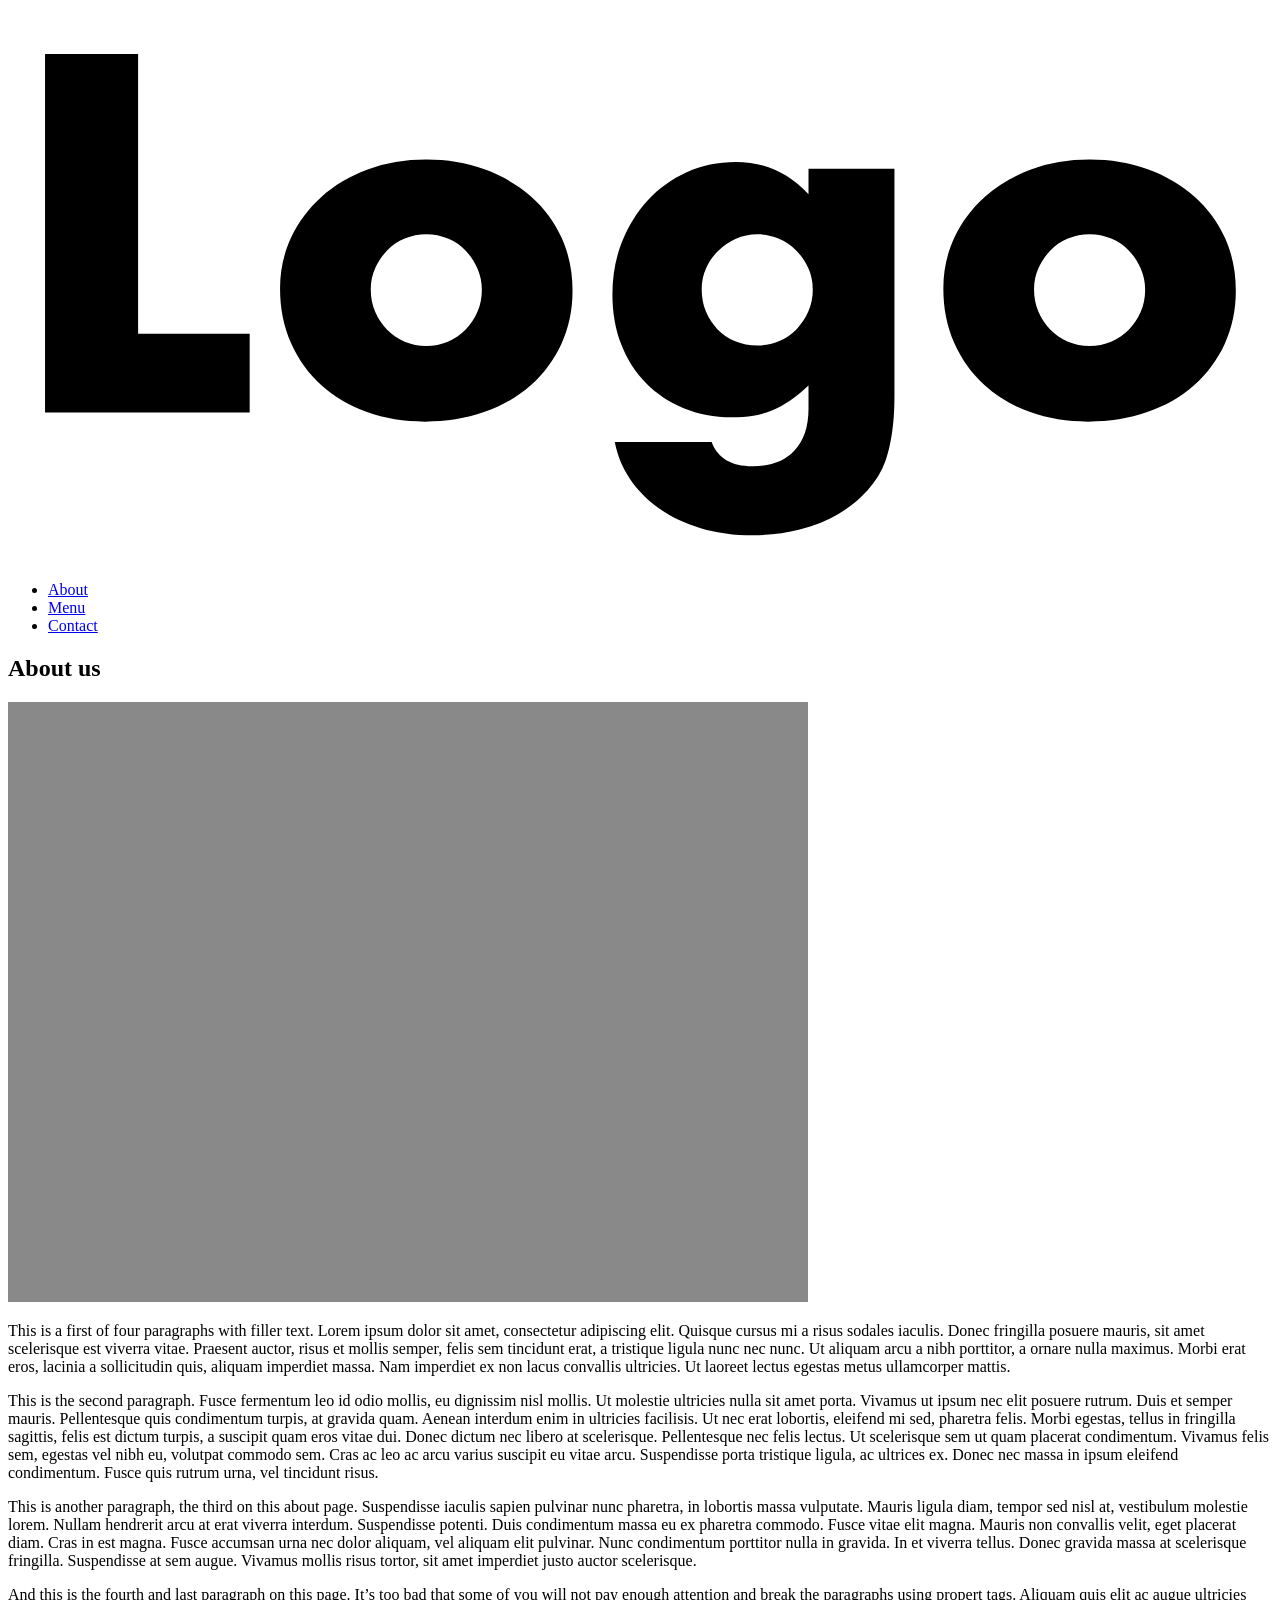
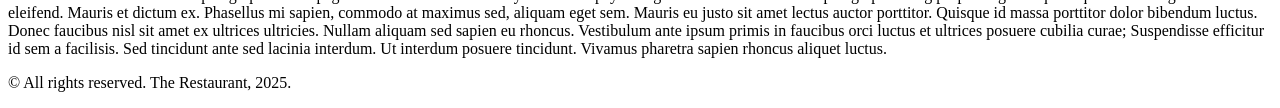
<file: grc1090/website-content-hierarchy/about.html>
<!doctype html>  
    <html lang="en">  
        <head>  
            <meta charset="UTF-8">  
            <meta name="viewport" content="width=device-width, initial-scale=1">  
            <meta http-equiv="Cache-Control" content="no-cache, no-store, must-revalidate" />  
            <meta http-equiv="Pragma" content="no-cache" />  
            <meta http-equiv="Expires" content="0" />  
            <title>Untitled Document</title>  
        </head>   
        <body>  
            <header>
                <h1><a href="index.html"><img src="logo.svg"></a> </h1>
                <nav>
                    <ul>
                        <li><a href="about.html">About</a></li>
                        <li><a href="menu.html">Menu</a></li>
                        <li><a href="contact.html">Contact</a></li>
                    </ul>
                </nav>
            </header>

            <main>
                <h2>About us</h2>
                <img src="placeholder.jpg" alt="placeholder.jpg">
                <p>This is a first of four paragraphs with filler text. Lorem ipsum dolor sit amet, consectetur adipiscing elit. Quisque cursus mi a risus sodales iaculis. Donec fringilla posuere mauris, sit amet scelerisque est viverra vitae. Praesent auctor, risus et mollis semper, felis sem tincidunt erat, a tristique ligula nunc nec nunc. Ut aliquam arcu a nibh porttitor, a ornare nulla maximus. Morbi erat eros, lacinia a sollicitudin quis, aliquam imperdiet massa. Nam imperdiet ex non lacus convallis ultricies. Ut laoreet lectus egestas metus ullamcorper mattis.</p>

                <p>This is the second paragraph. Fusce fermentum leo id odio mollis, eu dignissim nisl mollis. Ut molestie ultricies nulla sit amet porta. Vivamus ut ipsum nec elit posuere rutrum. Duis et semper mauris. Pellentesque quis condimentum turpis, at gravida quam. Aenean interdum enim in ultricies facilisis. Ut nec erat lobortis, eleifend mi sed, pharetra felis. Morbi egestas, tellus in fringilla sagittis, felis est dictum turpis, a suscipit quam eros vitae dui. Donec dictum nec libero at scelerisque. Pellentesque nec felis lectus. Ut scelerisque sem ut quam placerat condimentum. Vivamus felis sem, egestas vel nibh eu, volutpat commodo sem. Cras ac leo ac arcu varius suscipit eu vitae arcu. Suspendisse porta tristique ligula, ac ultrices ex. Donec nec massa in ipsum eleifend condimentum. Fusce quis rutrum urna, vel tincidunt risus.</p>

                <p>This is another paragraph, the third on this about page. Suspendisse iaculis sapien pulvinar nunc pharetra, in lobortis massa vulputate. Mauris ligula diam, tempor sed nisl at, vestibulum molestie lorem. Nullam hendrerit arcu at erat viverra interdum. Suspendisse potenti. Duis condimentum massa eu ex pharetra commodo. Fusce vitae elit magna. Mauris non convallis velit, eget placerat diam. Cras in est magna. Fusce accumsan urna nec dolor aliquam, vel aliquam elit pulvinar. Nunc condimentum porttitor nulla in gravida. In et viverra tellus. Donec gravida massa at scelerisque fringilla. Suspendisse at sem augue. Vivamus mollis risus tortor, sit amet imperdiet justo auctor scelerisque.</p>

                <p>And this is the fourth and last paragraph on this page. It’s too bad that some of you will not pay enough attention and break the paragraphs using propert tags. Aliquam quis elit ac augue ultricies eleifend. Mauris et dictum ex. Phasellus mi sapien, commodo at maximus sed, aliquam eget sem. Mauris eu justo sit amet lectus auctor porttitor. Quisque id massa porttitor dolor bibendum luctus. Donec faucibus nisl sit amet ex ultrices ultricies. Nullam aliquam sed sapien eu rhoncus. Vestibulum ante ipsum primis in faucibus orci luctus et ultrices posuere cubilia curae; Suspendisse efficitur id sem a facilisis. Sed tincidunt ante sed lacinia interdum. Ut interdum posuere tincidunt. Vivamus pharetra sapien rhoncus aliquet luctus.</p>
            </main>

             <footer>
                <p>© All rights reserved. The Restaurant, 2025.</p>
            </footer>
        </body>  
    </html>
</file>
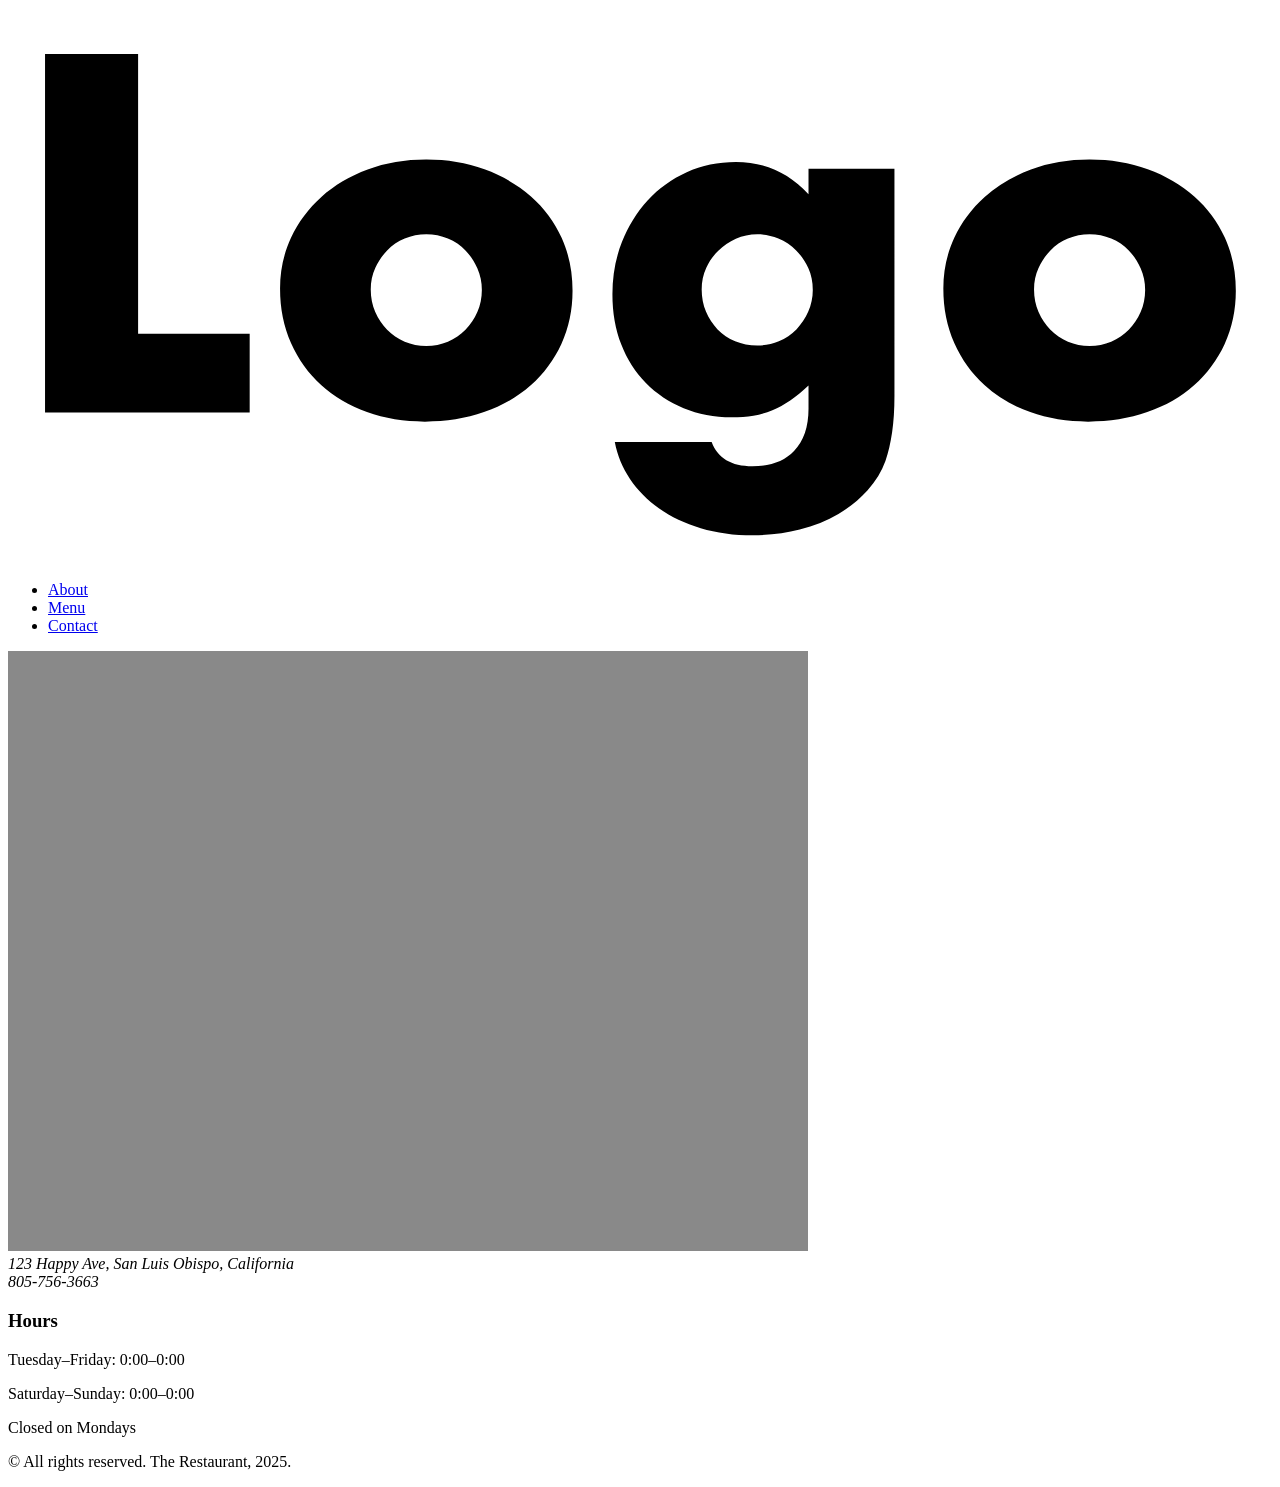
<file: grc1090/website-content-hierarchy/contact.html>
<!doctype html>  
    <html lang="en">  
        <head>  
            <meta charset="UTF-8">  
            <meta name="viewport" content="width=device-width, initial-scale=1">  
            <meta http-equiv="Cache-Control" content="no-cache, no-store, must-revalidate" />  
            <meta http-equiv="Pragma" content="no-cache" />  
            <meta http-equiv="Expires" content="0" />  
            <title>Untitled Document</title>  
        </head>   
        <body>  
             <header>
                <h1><a href="index.html"><img src="logo.svg"></a> </h1>
                <nav>
                    <ul>
                        <li><a href="about.html">About</a></li>
                        <li><a href="menu.html">Menu</a></li>
                        <li><a href="contact.html">Contact</a></li>
                    </ul>
                </nav>
            </header>

            <img src="placeholder.jpg" alt="JPG">

            <main> 
                <address>123 Happy Ave, San Luis Obispo, California</address>
                <address>805-756-3663</address>

                <h3>Hours</h3>
                <p>Tuesday–Friday: 0:00–0:00</p>
                <p>Saturday–Sunday: 0:00–0:00</p>
                <p>Closed on Mondays</p>
            </main>

            <footer>
                <p>© All rights reserved. The Restaurant, 2025.</p>
            </footer>
        </body>  
    </html>
</file>
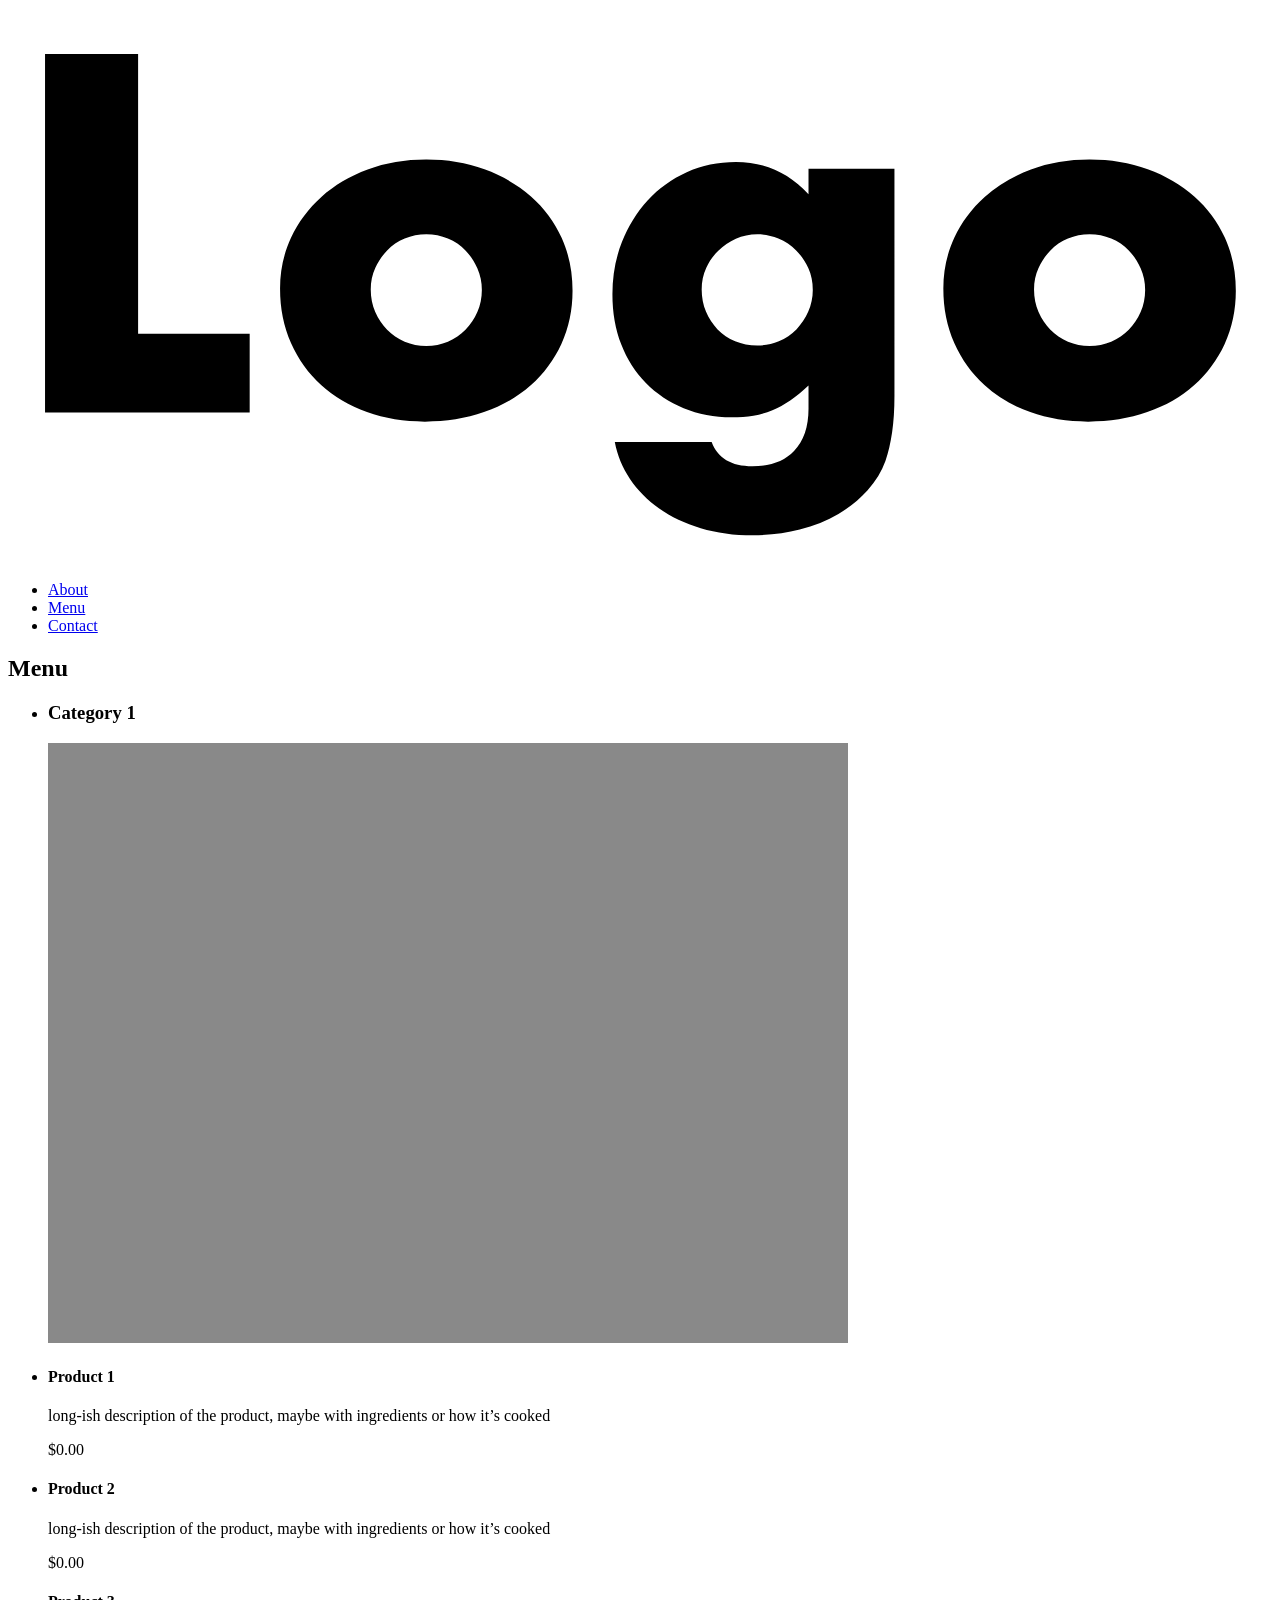
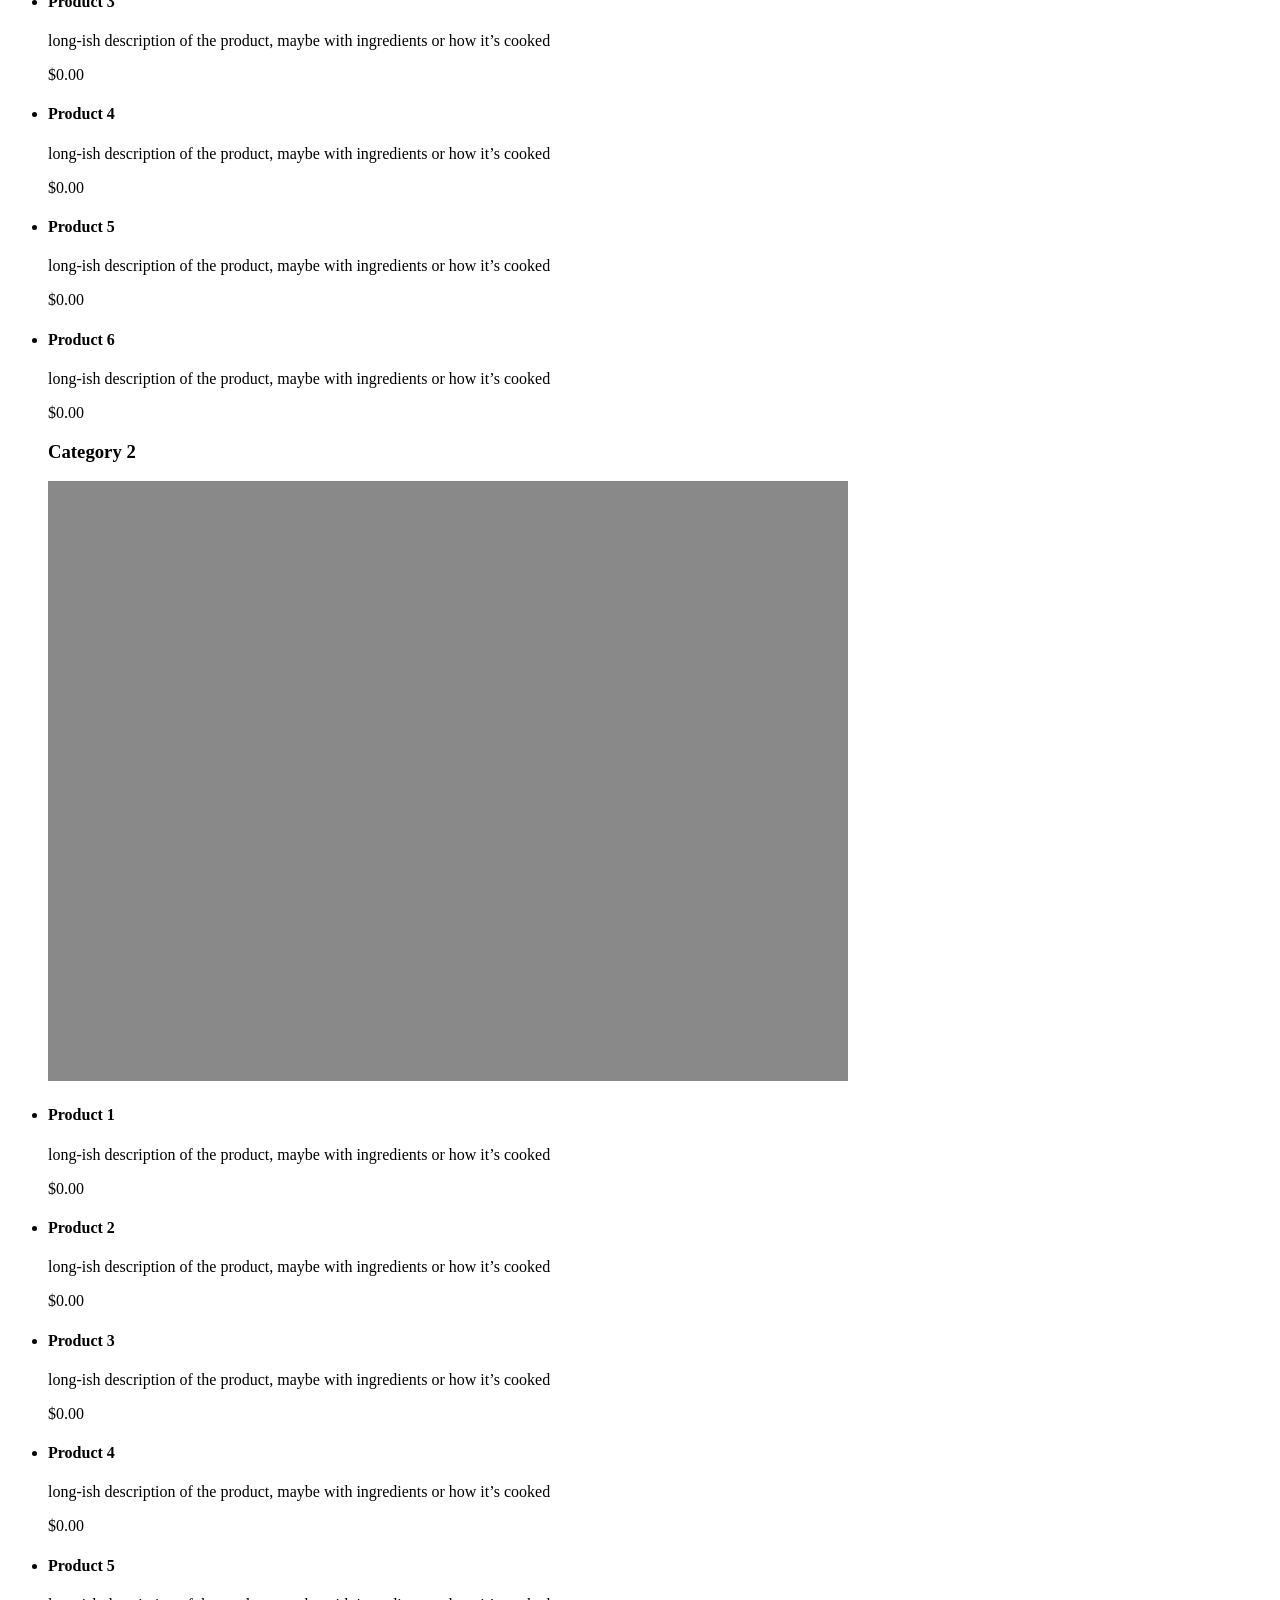
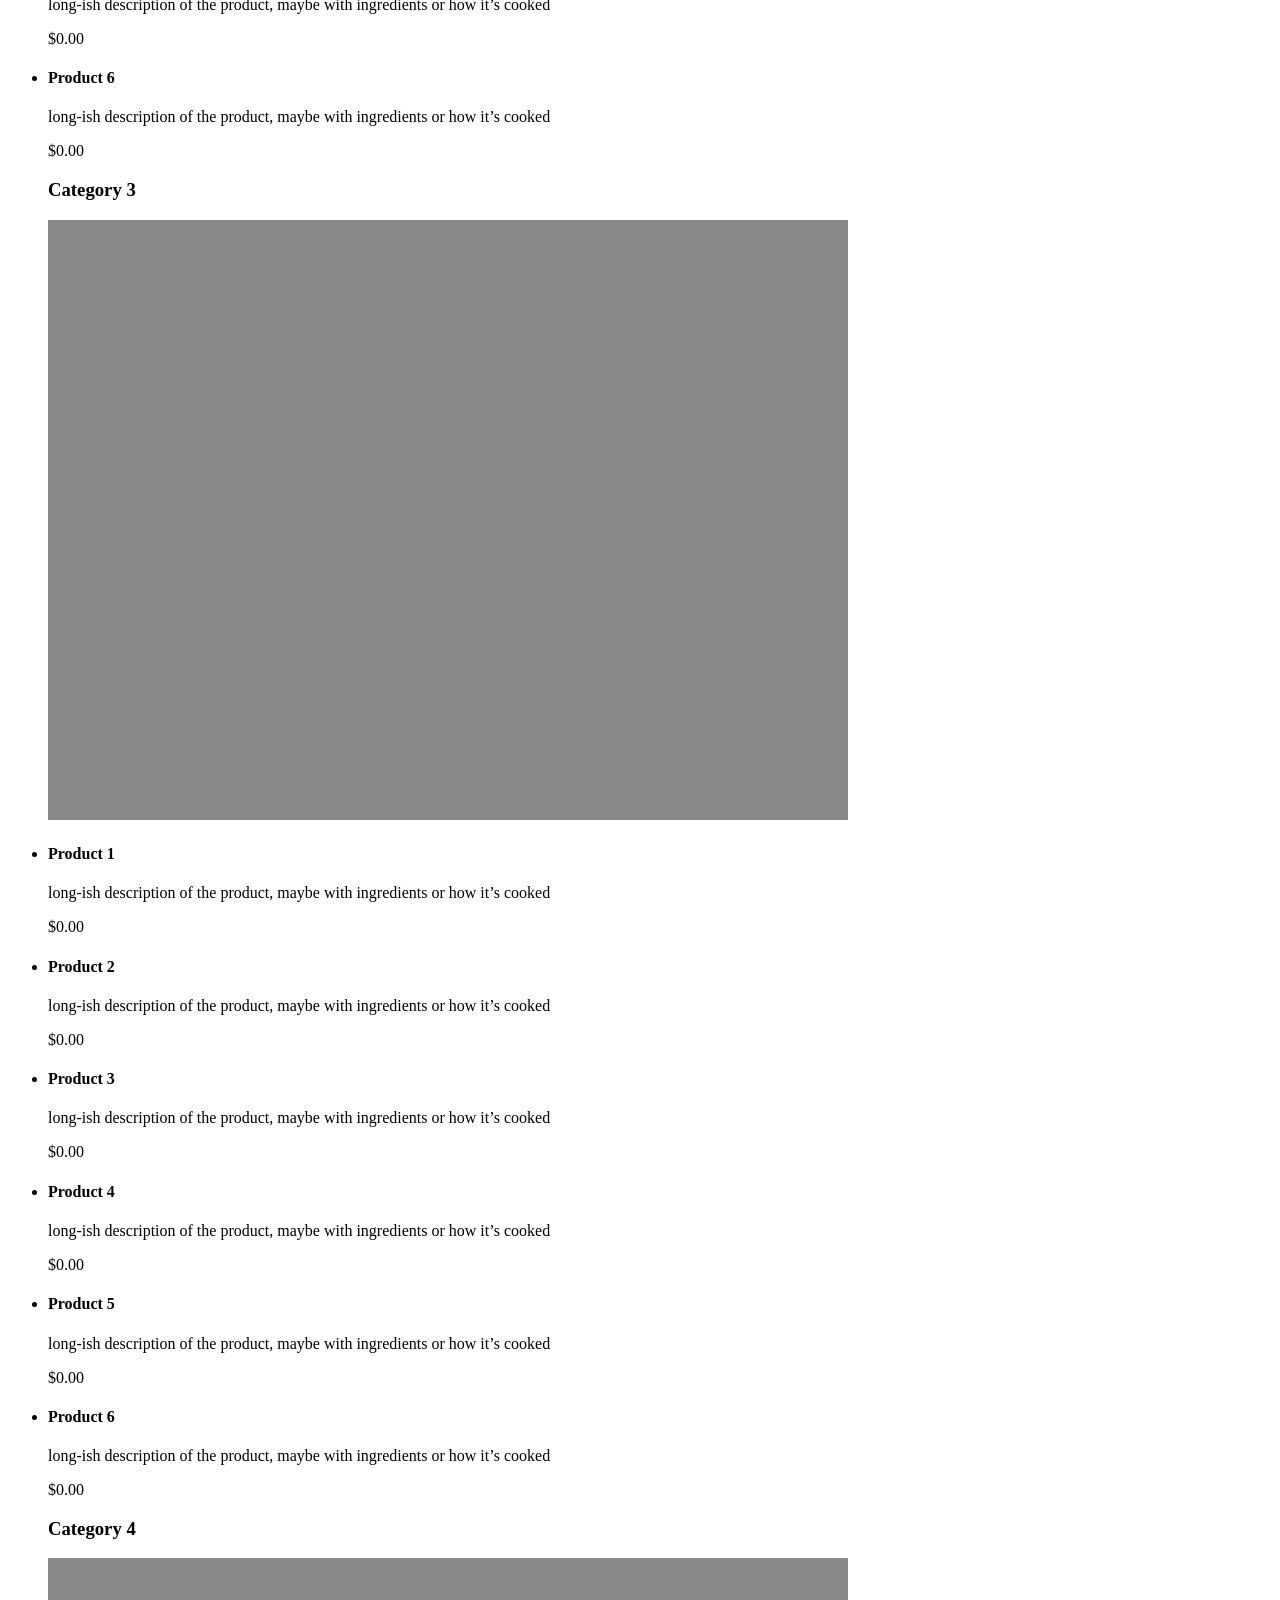
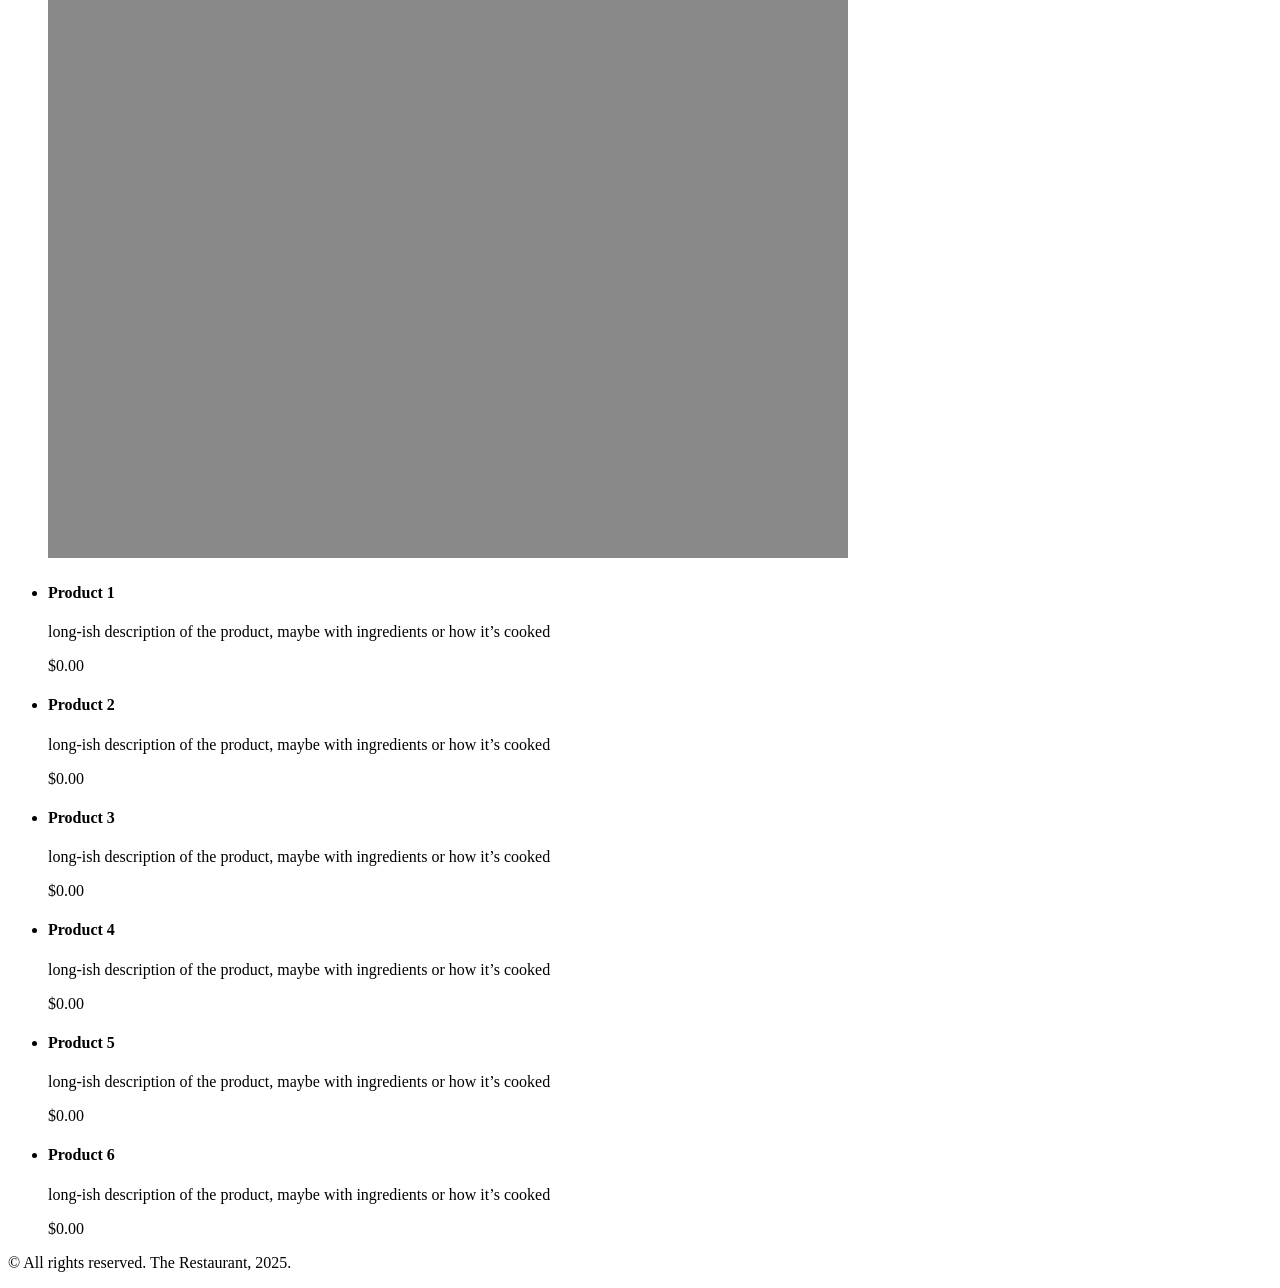
<file: grc1090/website-content-hierarchy/menu.html>
<!doctype html>  
    <html lang="en">  
        <head>  
            <meta charset="UTF-8">  
            <meta name="viewport" content="width=device-width, initial-scale=1">  
            <meta http-equiv="Cache-Control" content="no-cache, no-store, must-revalidate" />  
            <meta http-equiv="Pragma" content="no-cache" />  
            <meta http-equiv="Expires" content="0" />  
            <title>Untitled Document</title>  
        </head>   
        <body>  
            <header>
                <h1><a href="index.html"><img src="logo.svg"></a> </h1>
                <nav>
                    <ul>
                        <li><a href="about.html">About</a></li>
                        <li><a href="menu.html">Menu</a></li>
                        <li><a href="contact.html">Contact</a></li>
                    </ul>
                </nav>
            </header>

            <main>
                <h2>Menu</h2>

                <ul>
                    <li>
                        <h3>Category 1</h3>
                        <img src="placeholder.jpg" alt="JPG">
                    </li>
                    <li>
                        <h4>Product 1</h4>
                        <p>long-ish description of the product, maybe with ingredients or how it’s cooked</p>
                        <p>$0.00</p>
                    </li>

                    <li>
                        <h4>Product 2</h4>
                        <p>long-ish description of the product, maybe with ingredients or how it’s cooked</p>
                        <p>$0.00</p>
                    </li>

                    <li>
                        <h4>Product 3</h4>
                        <p>long-ish description of the product, maybe with ingredients or how it’s cooked</p>
                        <p>$0.00</p>
                    </li>

                    <li>
                        <h4>Product 4</h4>
                        <p>long-ish description of the product, maybe with ingredients or how it’s cooked</p>
                        <p>$0.00</p>
                    </li>

                    <li>
                        <h4>Product 5</h4>
                        <p>long-ish description of the product, maybe with ingredients or how it’s cooked</p>
                        <p>$0.00</p>
                    </li>

                    <li>
                        <h4>Product 6</h4>
                        <p>long-ish description of the product, maybe with ingredients or how it’s cooked</p>
                        <p>$0.00</p>
                    </li>

                    <h3>Category 2</h3>

                    <img src="placeholder.jpg" alt="JPG">

                    <li>
                        <h4>Product 1</h4>
                        <p>long-ish description of the product, maybe with ingredients or how it’s cooked</p>
                        <p>$0.00</p>
                    </li>

                    <li>
                        <h4>Product 2</h4>
                        <p>long-ish description of the product, maybe with ingredients or how it’s cooked</p>
                        <p>$0.00</p>
                    </li>

                    <li>
                        <h4>Product 3</h4>
                        <p>long-ish description of the product, maybe with ingredients or how it’s cooked</p>
                        <p>$0.00</p>
                    </li>

                    <li>
                        <h4>Product 4</h4>
                        <p>long-ish description of the product, maybe with ingredients or how it’s cooked</p>
                        <p>$0.00</p>
                    </li>

                    <li>
                        <h4>Product 5</h4>
                        <p>long-ish description of the product, maybe with ingredients or how it’s cooked</p>
                        <p>$0.00</p>
                    </li>

                    <li>
                        <h4>Product 6</h4>
                        <p>long-ish description of the product, maybe with ingredients or how it’s cooked</p>
                        <p>$0.00</p>
                    </li>

                    <h3>Category 3</h3>

                    <img src="placeholder.jpg" alt="JPG">

                    <li>
                        <h4>Product 1</h4>
                        <p>long-ish description of the product, maybe with ingredients or how it’s cooked</p>
                        <p>$0.00</p>
                    </li>

                    </li>

                    <li>
                        <h4>Product 2</h4>
                        <p>long-ish description of the product, maybe with ingredients or how it’s cooked</p>
                        <p>$0.00</p>
                    </li>

                    <li>
                        <h4>Product 3</h4>
                        <p>long-ish description of the product, maybe with ingredients or how it’s cooked</p>
                        <p>$0.00</p>
                    </li>

                    <li>
                        <h4>Product 4</h4>
                        <p>long-ish description of the product, maybe with ingredients or how it’s cooked</p>
                        <p>$0.00</p>
                    </li>

                    <li>
                        <h4>Product 5</h4>
                        <p>long-ish description of the product, maybe with ingredients or how it’s cooked</p>
                        <p>$0.00</p>
                    </li>

                    <li>
                        <h4>Product 6</h4>
                        <p>long-ish description of the product, maybe with ingredients or how it’s cooked</p>
                        <p>$0.00</p>
                    </li>

                    <h3>Category 4</h3>

                    <img src="placeholder.jpg" alt="JPG">

                    <li>
                        <h4>Product 1</h4>
                        <p>long-ish description of the product, maybe with ingredients or how it’s cooked</p>
                        <p>$0.00</p>
                    </li>

                    <li>
                        <h4>Product 2</h4>
                        <p>long-ish description of the product, maybe with ingredients or how it’s cooked</p>
                        <p>$0.00</p>
                    </li>

                    <li>
                        <h4>Product 3</h4>
                        <p>long-ish description of the product, maybe with ingredients or how it’s cooked</p>
                        <p>$0.00</p>
                    </li>

                    <li>
                        <h4>Product 4</h4>
                        <p>long-ish description of the product, maybe with ingredients or how it’s cooked</p>
                        <p>$0.00</p>
                    </li>

                    <li>
                        <h4>Product 5</h4>
                        <p>long-ish description of the product, maybe with ingredients or how it’s cooked</p>
                        <p>$0.00</p>
                    </li>

                    <li>
                        <h4>Product 6</h4>
                        <p>long-ish description of the product, maybe with ingredients or how it’s cooked</p>
                        <p>$0.00</p>
                    </li>
                </ul>
            </main>

             <footer>
                <p>© All rights reserved. The Restaurant, 2025.</p>
            </footer>
        </body>  
    </html>
</file>
<file: grc1090/restaurantmenucss/style.css>
/*CSS document*/

html, body, div, applet, object, iframe, h1, h2, h3, h4, h5, h6, p, blockquote, pre, a, abbr, acronym, address, big, cite, code, del, dfn, em, img, ins, kbd, q, s, samp, small, strike, strong, sub, sup, tt, var, b, u, i, center, dl, dt, dd, ol, ul, li, fieldset, form, label, legend, table, caption, tbody, tfoot, thead, tr, th, td, article, aside, canvas, details, embed, figure, figcaption, footer, header, hgroup, menu, nav, output, ruby, section, summary, time, mark, audio, video {margin: 0; padding: 0; border: 0; font-size: 100%; font: inherit;}
img {

        width: 100%;

        display: block;

}
body {
	background-color: rgb(250, 250, 250);
	color: rgb(52, 52, 52);
	line-height: 140%;
	font-family: sans-serif;
}

h1 {
	background-color: rgb(153, 153, 168);
	color: rgb(250, 250, 250);
	font-size: 2em;
	padding: 1em 0.5em 0.5em; /* You want three values. */
	font-weight: bold;
	text-transform: uppercase;
}


h2 {
	background-color: rgb(153, 153, 168);
	color: rgb(250, 250, 250);
	font-size: 1.4em;
	padding: 0.7em;
	font-family: serif;
	font-weight: bold;
}

h3 {
	margin: 5em 1em 0; /*Three values again. You got the idea.*/
	padding-top: 0.5em;
	font-size: 1em;
	color: rgb(172, 50, 44);
	font-weight: bold;
	text-transform: uppercase;
	letter-spacing: 0.1em; /*Just an extra tracking for bold uppercase letters. Try 0.1em */
	border-top: 2px solid rgb(190, 94, 89);
}

h4 {
	font-weight: bold;
}

p.description {
	font-style: italic;
	margin-bottom: 0.3em
}

p.price {
	color: rgb(172, 49, 43);
}

ul {
	margin: ;
    padding: 20px;
}

li { 
	margin-top: 1em;
	list-style-type: none;
}
</file>
